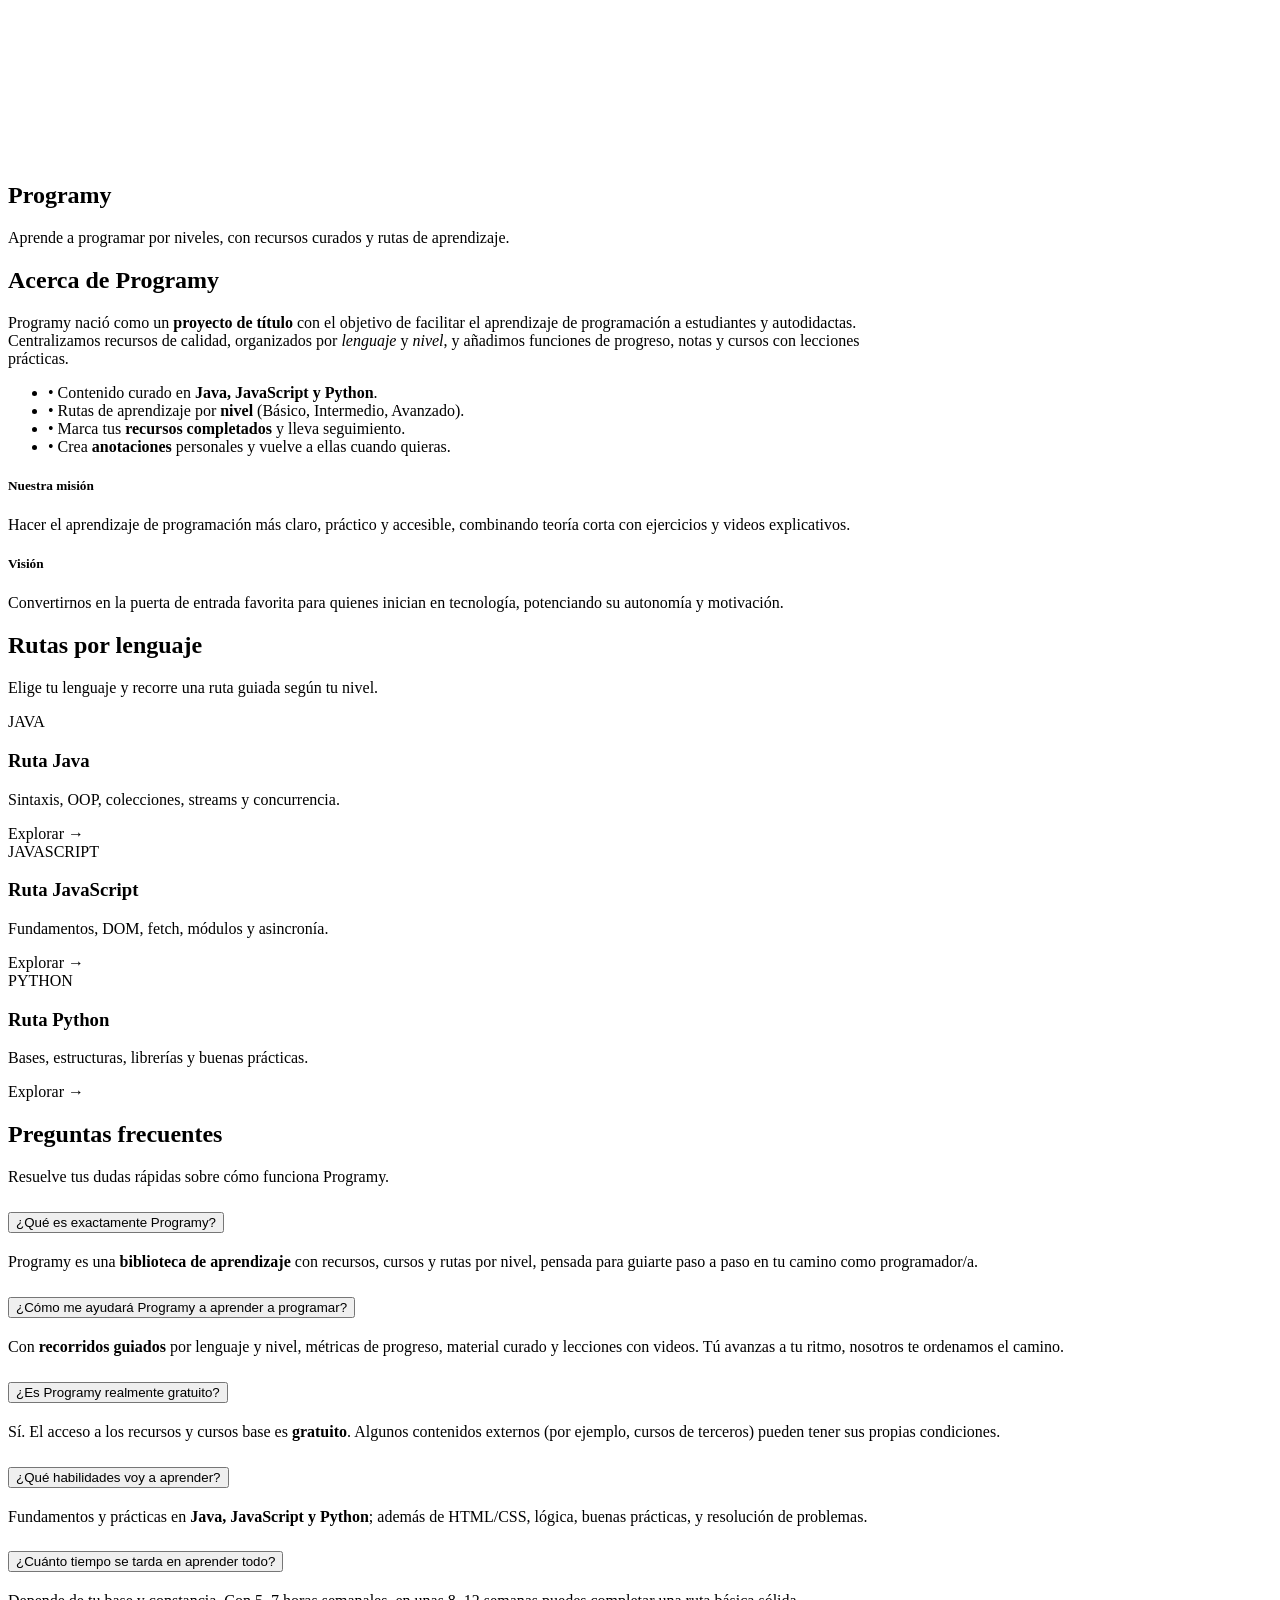
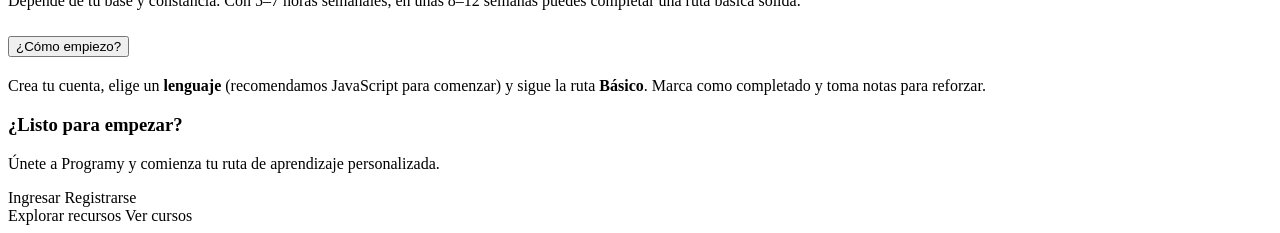
<file: src/main/resources/templates/index.html>
<!doctype html>
<html lang="es"
      xmlns:th="http://www.thymeleaf.org"
      xmlns:sec="https://www.thymeleaf.org/extras/spring-security">
<head th:replace="layout :: head('Programy - Biblioteca de Programación')"></head>
<body>

<!-- Navbar -->
<div th:replace="layout :: navbar"></div>

<main>

    <!-- =======================
         HERO con video en loop
         ======================= -->
    <section class="hero-video position-relative">
        <!-- Video en loop -->
        <video class="hero-video__bg" autoplay muted playsinline loop>
            <source th:src="@{/videos/Main-video.mp4}" type="video/mp4">
            Tu navegador no soporta videos HTML5.
        </video>

        <!-- Capa oscura -->
        <div class="hero-video__overlay"></div>

        <!-- Contenido (con animación) -->
        <div class="container hero-video__content text-center fade-in-up">
            <h1 class="display-5 fw-bold mb-2">Programy</h1>
            <p class="lead text-secondary mb-3">
                Aprende a programar por niveles, con recursos curados y rutas de aprendizaje.
            </p>
        </div>
    </section>

    <!-- =======================
         Acerca de Programy
         ======================= -->
    <section class="container py-5" id="about">
        <h2 class="mb-3 text-light fade-in-up">Acerca de Programy</h2>
        <p class="text-secondary mb-3 fade-in-up" style="max-width: 880px">
            Programy nació como un <strong>proyecto de título</strong> con el objetivo de facilitar el
            aprendizaje de programación a estudiantes y autodidactas. Centralizamos recursos de calidad,
            organizados por <em>lenguaje</em> y <em>nivel</em>, y añadimos funciones de progreso, notas y
            cursos con lecciones prácticas.
        </p>

        <!-- Stagger en columnas -->
        <div class="row g-4 align-items-start fade-stagger">
            <div class="col-lg-6 fade-in-up">
                <ul class="list-unstyled text-secondary">
                    <li class="mb-2">• Contenido curado en <strong>Java, JavaScript y Python</strong>.</li>
                    <li class="mb-2">• Rutas de aprendizaje por <strong>nivel</strong> (Básico, Intermedio, Avanzado).</li>
                    <li class="mb-2">• Marca tus <strong>recursos completados</strong> y lleva seguimiento.</li>
                    <li class="mb-2">• Crea <strong>anotaciones</strong> personales y vuelve a ellas cuando quieras.</li>
                </ul>
            </div>

            <div class="col-lg-6 fade-in-up">
                <div class="p-4 rounded-3 shadow-sm" style="background: var(--card); border:1px solid var(--border);">
                    <h5 class="mb-2 text-light">Nuestra misión</h5>
                    <p class="text-secondary mb-3">
                        Hacer el aprendizaje de programación más claro, práctico y accesible, combinando teoría corta
                        con ejercicios y videos explicativos.
                    </p>
                    <h5 class="mb-2 text-light">Visión</h5>
                    <p class="text-secondary mb-0">
                        Convertirnos en la puerta de entrada favorita para quienes inician en tecnología, potenciando
                        su autonomía y motivación.
                    </p>
                </div>
            </div>
        </div>
    </section>

    <!-- =======================
     Rutas por lenguaje
     ======================= -->
    <section class="container py-5" id="rutas">
        <h2 class="section-title mb-3 fade-in-up">Rutas por lenguaje</h2>
        <p class="text-muted mb-4 fade-in-up">Elige tu lenguaje y recorre una ruta guiada según tu nivel.</p>

        <div class="rutas-grid fade-stagger">
            <!-- JAVA -->
            <a class="ruta-card fade-in-up" th:href="@{/recursos(lenguaje='JAVA')}">
                <div class="ruta-card__badge">JAVA</div>
                <h3 class="ruta-card__title">Ruta Java</h3>
                <p class="ruta-card__desc">Sintaxis, OOP, colecciones, streams y concurrencia.</p>
                <span class="ruta-card__cta">Explorar →</span>
            </a>

            <!-- JavaScript -->
            <a class="ruta-card fade-in-up" th:href="@{/recursos(lenguaje='JAVASCRIPT')}">
                <div class="ruta-card__badge">JAVASCRIPT</div>
                <h3 class="ruta-card__title">Ruta JavaScript</h3>
                <p class="ruta-card__desc">Fundamentos, DOM, fetch, módulos y asincronía.</p>
                <span class="ruta-card__cta">Explorar →</span>
            </a>

            <!-- Python -->
            <a class="ruta-card fade-in-up" th:href="@{/recursos(lenguaje='PYTHON')}">
                <div class="ruta-card__badge">PYTHON</div>
                <h3 class="ruta-card__title">Ruta Python</h3>
                <p class="ruta-card__desc">Bases, estructuras, librerías y buenas prácticas.</p>
                <span class="ruta-card__cta">Explorar →</span>
            </a>
        </div>
    </section>

    <!-- =======================
         Preguntas Frecuentes
         ======================= -->
    <section class="container pb-5" id="faq">
        <h2 class="mb-3 text-light fade-in-up">Preguntas frecuentes</h2>
        <p class="text-secondary mb-4 fade-in-up">Resuelve tus dudas rápidas sobre cómo funciona Programy.</p>

        <div class="accordion accordion-flush app-accordion fade-in-up" id="faqProgramy">

            <div class="accordion-item">
                <h2 class="accordion-header" id="q1">
                    <button class="accordion-button collapsed" type="button" data-bs-toggle="collapse"
                            data-bs-target="#a1" aria-expanded="false" aria-controls="a1">
                        ¿Qué es exactamente Programy?
                    </button>
                </h2>
                <div id="a1" class="accordion-collapse collapse" aria-labelledby="q1" data-bs-parent="#faqProgramy">
                    <div class="accordion-body">
                        Programy es una <strong>biblioteca de aprendizaje</strong> con recursos, cursos y rutas por nivel,
                        pensada para guiarte paso a paso en tu camino como programador/a.
                    </div>
                </div>
            </div>

            <div class="accordion-item">
                <h2 class="accordion-header" id="q2">
                    <button class="accordion-button collapsed" type="button" data-bs-toggle="collapse"
                            data-bs-target="#a2" aria-expanded="false" aria-controls="a2">
                        ¿Cómo me ayudará Programy a aprender a programar?
                    </button>
                </h2>
                <div id="a2" class="accordion-collapse collapse" aria-labelledby="q2" data-bs-parent="#faqProgramy">
                    <div class="accordion-body">
                        Con <strong>recorridos guiados</strong> por lenguaje y nivel, métricas de progreso,
                        material curado y lecciones con videos. Tú avanzas a tu ritmo, nosotros te ordenamos el camino.
                    </div>
                </div>
            </div>

            <div class="accordion-item">
                <h2 class="accordion-header" id="q3">
                    <button class="accordion-button collapsed" type="button" data-bs-toggle="collapse"
                            data-bs-target="#a3" aria-expanded="false" aria-controls="a3">
                        ¿Es Programy realmente gratuito?
                    </button>
                </h2>
                <div id="a3" class="accordion-collapse collapse" aria-labelledby="q3" data-bs-parent="#faqProgramy">
                    <div class="accordion-body">
                        Sí. El acceso a los recursos y cursos base es <strong>gratuito</strong>. Algunos contenidos
                        externos (por ejemplo, cursos de terceros) pueden tener sus propias condiciones.
                    </div>
                </div>
            </div>

            <div class="accordion-item">
                <h2 class="accordion-header" id="q4">
                    <button class="accordion-button collapsed" type="button" data-bs-toggle="collapse"
                            data-bs-target="#a4" aria-expanded="false" aria-controls="a4">
                        ¿Qué habilidades voy a aprender?
                    </button>
                </h2>
                <div id="a4" class="accordion-collapse collapse" aria-labelledby="q4" data-bs-parent="#faqProgramy">
                    <div class="accordion-body">
                        Fundamentos y prácticas en <strong>Java, JavaScript y Python</strong>; además de HTML/CSS,
                        lógica, buenas prácticas, y resolución de problemas.
                    </div>
                </div>
            </div>

            <div class="accordion-item">
                <h2 class="accordion-header" id="q5">
                    <button class="accordion-button collapsed" type="button" data-bs-toggle="collapse"
                            data-bs-target="#a5" aria-expanded="false" aria-controls="a5">
                        ¿Cuánto tiempo se tarda en aprender todo?
                    </button>
                </h2>
                <div id="a5" class="accordion-collapse collapse" aria-labelledby="q5" data-bs-parent="#faqProgramy">
                    <div class="accordion-body">
                        Depende de tu base y constancia. Con 5–7 horas semanales, en unas 8–12 semanas puedes completar
                        una ruta básica sólida.
                    </div>
                </div>
            </div>

            <div class="accordion-item">
                <h2 class="accordion-header" id="q6">
                    <button class="accordion-button collapsed" type="button" data-bs-toggle="collapse"
                            data-bs-target="#a6" aria-expanded="false" aria-controls="a6">
                        ¿Cómo empiezo?
                    </button>
                </h2>
                <div id="a6" class="accordion-collapse collapse" aria-labelledby="q6" data-bs-parent="#faqProgramy">
                    <div class="accordion-body">
                        Crea tu cuenta, elige un <strong>lenguaje</strong> (recomendamos JavaScript para comenzar)
                        y sigue la ruta <strong>Básico</strong>. Marca como completado y toma notas para reforzar.
                    </div>
                </div>
            </div>

        </div>
    </section>
</main>

<!-- CTA final -->
<section class="container py-5" id="cta-final">
    <div class="cta-centered text-center fade-in-section">
        <h3 class="mb-2">¿Listo para empezar?</h3>
        <p class="text-muted mb-4">
            Únete a Programy y comienza tu ruta de aprendizaje personalizada.
        </p>

        <!-- Si el usuario NO está logueado -->
        <div sec:authorize="!isAuthenticated()">
            <a class="btn btn-primary btn-lg me-2" th:href="@{/auth/login}">Ingresar</a>
            <a class="btn btn-outline-light btn-lg" th:href="@{/auth/registro}">Registrarse</a>
        </div>

        <!-- Si el usuario SÍ está logueado -->
        <div sec:authorize="isAuthenticated()">
            <a class="btn btn-primary btn-lg me-2" th:href="@{/recursos}">Explorar recursos</a>
            <a class="btn btn-outline-light btn-lg" th:href="@{/cursos}">Ver cursos</a>
        </div>
    </div>
</section>

<!-- Footer -->
<div th:replace="layout :: footer"></div>
<script th:replace="layout :: scripts"></script>
<script th:replace="layout :: appjs"></script>

</body>
</html>
</file>
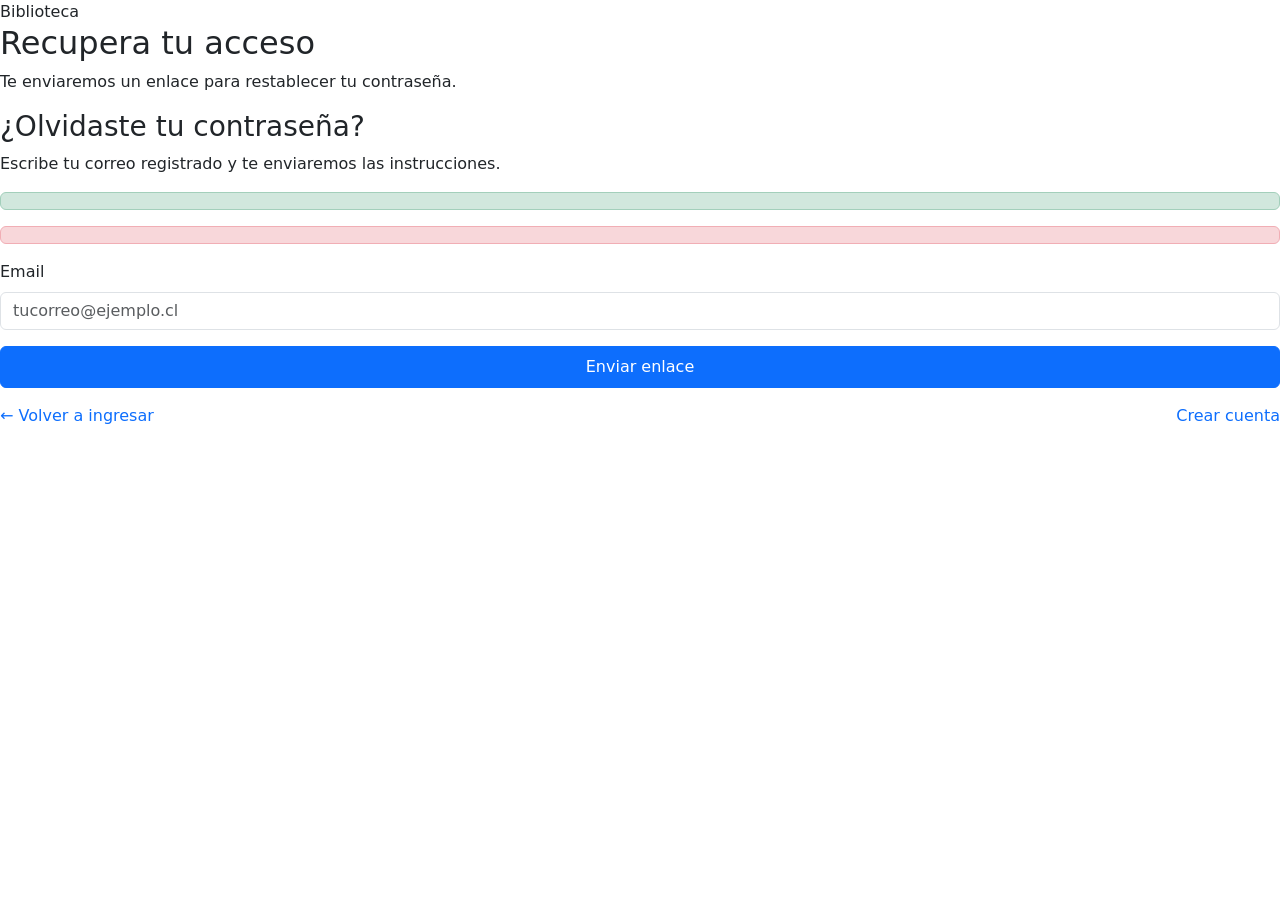
<file: src/main/resources/templates/auth/forgot.html>
<!doctype html>
<html lang="es" xmlns:th="http://www.thymeleaf.org">
<head>
    <meta charset="utf-8"><meta name="viewport" content="width=device-width,initial-scale=1">
    <title>Recuperar contraseña</title>
    <link href="https://cdn.jsdelivr.net/npm/bootstrap@5.3.3/dist/css/bootstrap.min.css" rel="stylesheet">
    <link rel="stylesheet" th:href="@{/css/app.css}">
</head>
<body>

<div class="auth-wrap">
    <!-- Imagen -->
    <section class="auth-hero">
        <div class="brand">Biblioteca</div>
        <div class="caption">
            <h2>Recupera tu acceso</h2>
            <p>Te enviaremos un enlace para restablecer tu contraseña.</p>
        </div>
    </section>

    <!-- Formulario -->
    <section class="auth-panel">
        <div class="auth-card">
            <h3 class="auth-title">¿Olvidaste tu contraseña?</h3>
            <p class="auth-muted">Escribe tu correo registrado y te enviaremos las instrucciones.</p>

            <!-- Mensajes -->
            <div th:if="${ok}" class="alert alert-success py-2" th:text="${ok}"></div>
            <div th:if="${error}" class="alert alert-danger py-2" th:text="${error}"></div>

            <form method="post" th:action="@{/auth/forgot}">
                <input type="hidden" th:name="${_csrf.parameterName}" th:value="${_csrf.token}"/>

                <div class="mb-3">
                    <label class="form-label">Email</label>
                    <input class="form-control" type="email" name="email" placeholder="tucorreo@ejemplo.cl" required>
                </div>

                <button class="btn btn-primary w-100 py-2">Enviar enlace</button>
            </form>

            <div class="d-flex justify-content-between align-items-center mt-3">
                <a th:href="@{/auth/login}" class="text-decoration-none">← Volver a ingresar</a>
                <a th:href="@{/auth/registro}" class="text-decoration-none">Crear cuenta</a>
            </div>
        </div>
    </section>
</div>

<script src="https://cdn.jsdelivr.net/npm/bootstrap@5.3.3/dist/js/bootstrap.bundle.min.js"></script>
<script th:src="@{/js/app.js}"></script>
</body>
</html>
</file>
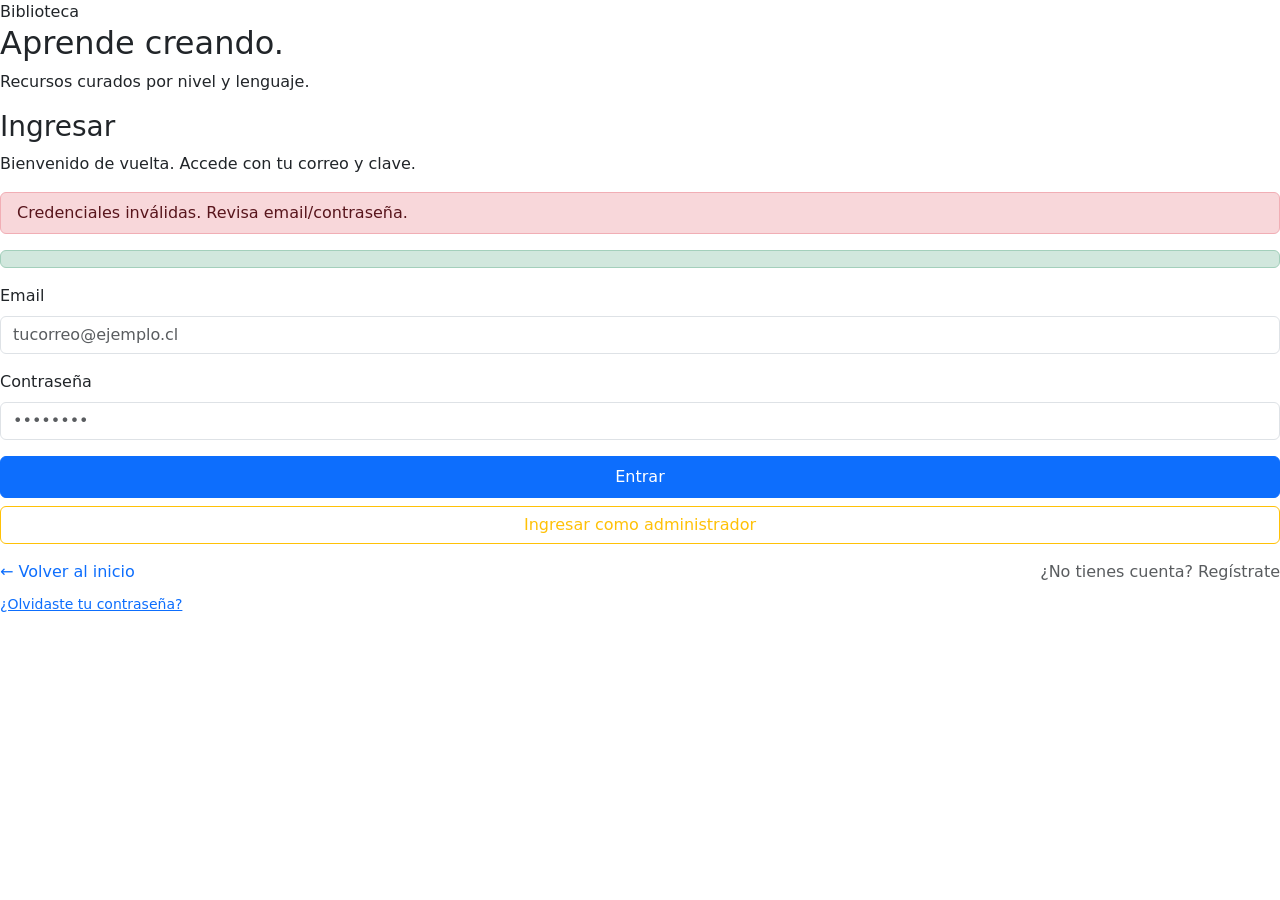
<file: src/main/resources/templates/auth/login.html>
<!doctype html>
<html lang="es" xmlns:th="http://www.thymeleaf.org">
<head>
    <meta charset="utf-8"><meta name="viewport" content="width=device-width,initial-scale=1">
    <title>Ingresar</title>
    <link href="https://cdn.jsdelivr.net/npm/bootstrap@5.3.3/dist/css/bootstrap.min.css" rel="stylesheet">
    <link rel="stylesheet" th:href="@{/css/app.css}">
</head>
<body>

<div class="auth-wrap">
    <section class="auth-hero">
        <div class="brand">Biblioteca</div>
        <div class="caption">
            <h2>Aprende creando.</h2>
            <p>Recursos curados por nivel y lenguaje.</p>
        </div>
    </section>

    <section class="auth-panel">
        <div class="auth-card">
            <h3 class="auth-title">Ingresar</h3>
            <p class="auth-muted">Bienvenido de vuelta. Accede con tu correo y clave.</p>

            <div th:if="${param.error}" class="alert alert-danger py-2">
                Credenciales inválidas. Revisa email/contraseña.
            </div>
            <div th:if="${ok}" class="alert alert-success py-2" th:text="${ok}"></div>

            <form method="post" th:action="@{/auth/login}">
                <input type="hidden" th:name="${_csrf.parameterName}" th:value="${_csrf.token}"/>

                <div class="mb-3">
                    <label class="form-label">Email</label>
                    <input id="loginEmail" class="form-control" type="email" name="username"
                           placeholder="tucorreo@ejemplo.cl" required>
                </div>

                <div class="mb-3">
                    <label class="form-label">Contraseña</label>
                    <input id="loginPass" class="form-control" type="password" name="password"
                           placeholder="••••••••" required>
                </div>

                <button class="btn btn-primary w-100 py-2">Entrar</button>

                <!-- ✅ Botón admin (autocompleta) -->
                <button type="button" class="btn btn-outline-warning w-100 mt-2"
                        onclick="fillAdmin()">
                    Ingresar como administrador
                </button>
            </form>

            <div class="d-flex justify-content-between align-items-center mt-3">
                <a th:href="@{/}" class="text-decoration-none">← Volver al inicio</a>
                <span class="text-muted">¿No tienes cuenta? <a th:href="@{/auth/registro}">Regístrate</a></span>
            </div>

            <div class="mt-2">
                <a th:href="@{/auth/forgot}" class="small">¿Olvidaste tu contraseña?</a>
            </div>
        </div>
    </section>
</div>

<script>
    function fillAdmin() {
        document.getElementById("loginEmail").value = "admin@demo.cl";
        document.getElementById("loginPass").value = "admin123";
    }
</script>

<script src="https://cdn.jsdelivr.net/npm/bootstrap@5.3.3/dist/js/bootstrap.bundle.min.js"></script>
<script th:src="@{/js/app.js}"></script>
</body>
</html>
</file>
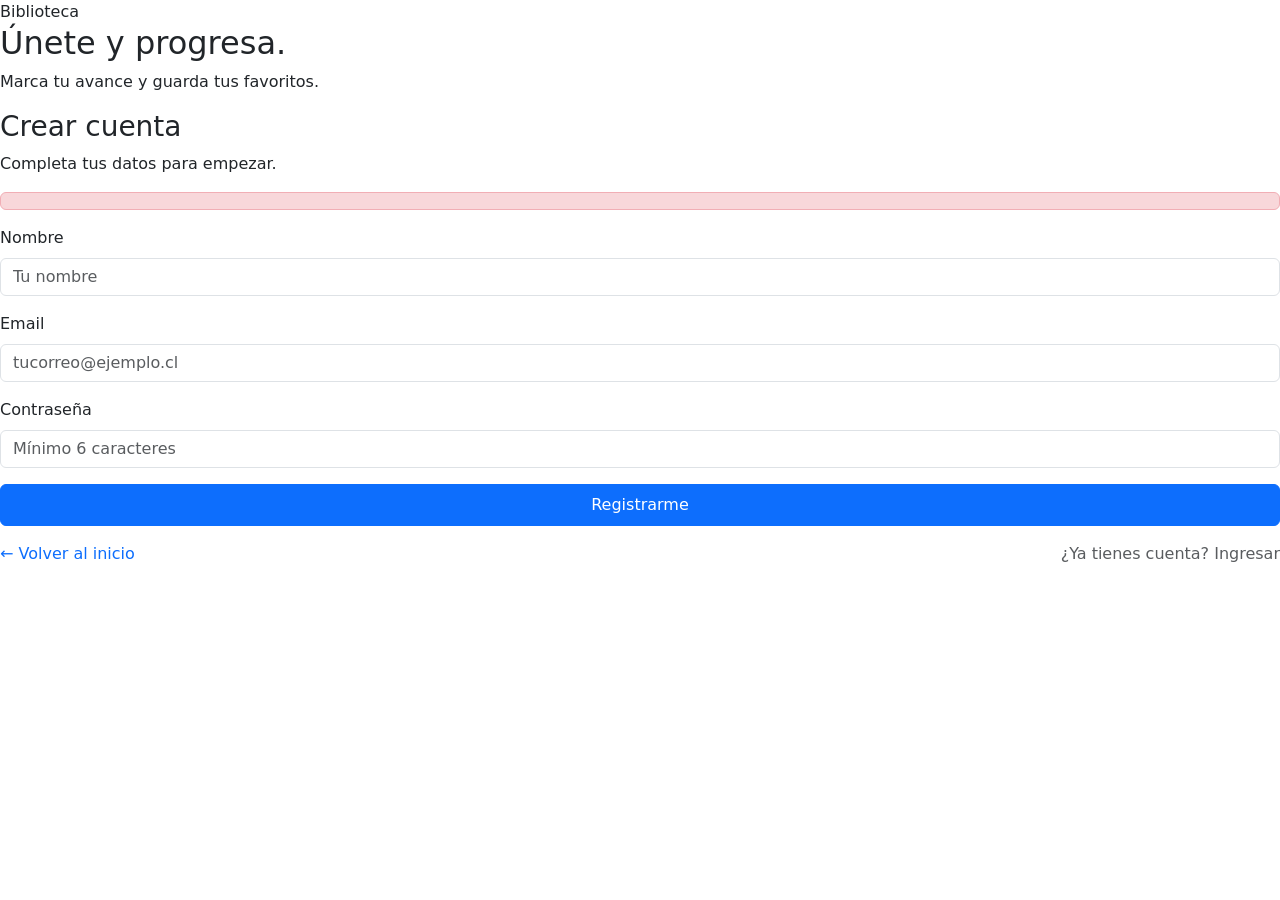
<file: src/main/resources/templates/auth/registro.html>
<!doctype html>
<html lang="es" xmlns:th="http://www.thymeleaf.org">
<head>
    <meta charset="utf-8"><meta name="viewport" content="width=device-width,initial-scale=1">
    <title>Crear cuenta</title>
    <link href="https://cdn.jsdelivr.net/npm/bootstrap@5.3.3/dist/css/bootstrap.min.css" rel="stylesheet">
    <link rel="stylesheet" th:href="@{/css/app.css}">
</head>
<body>

<div class="auth-wrap">
    <!-- Imagen -->
    <section class="auth-hero">
        <div class="brand">Biblioteca</div>
        <div class="caption">
            <h2>Únete y progresa.</h2>
            <p>Marca tu avance y guarda tus favoritos.</p>
        </div>
    </section>

    <!-- Formulario -->
    <section class="auth-panel">
        <div class="auth-card">
            <h3 class="auth-title">Crear cuenta</h3>
            <p class="auth-muted">Completa tus datos para empezar.</p>

            <div th:if="${error}" class="alert alert-danger py-2" th:text="${error}"></div>

            <form method="post" th:action="@{/auth/registro}">
                <input type="hidden" th:name="${_csrf.parameterName}" th:value="${_csrf.token}"/>

                <div class="mb-3">
                    <label class="form-label">Nombre</label>
                    <input class="form-control" name="nombre" placeholder="Tu nombre" required>
                </div>

                <div class="mb-3">
                    <label class="form-label">Email</label>
                    <input class="form-control" type="email" name="email" placeholder="tucorreo@ejemplo.cl" required>
                </div>

                <div class="mb-3">
                    <label class="form-label">Contraseña</label>
                    <input class="form-control" type="password" name="password" placeholder="Mínimo 6 caracteres" required minlength="6">
                </div>

                <button class="btn btn-primary w-100 py-2">Registrarme</button>
            </form>

            <div class="d-flex justify-content-between align-items-center mt-3">
                <a th:href="@{/}" class="text-decoration-none">← Volver al inicio</a>
                <span class="text-muted">¿Ya tienes cuenta? <a th:href="@{/auth/login}">Ingresar</a></span>
            </div>
        </div>
    </section>
</div>

<script src="https://cdn.jsdelivr.net/npm/bootstrap@5.3.3/dist/js/bootstrap.bundle.min.js"></script>
<script th:src="@{/js/app.js}"></script>
</body>
</html>
</file>
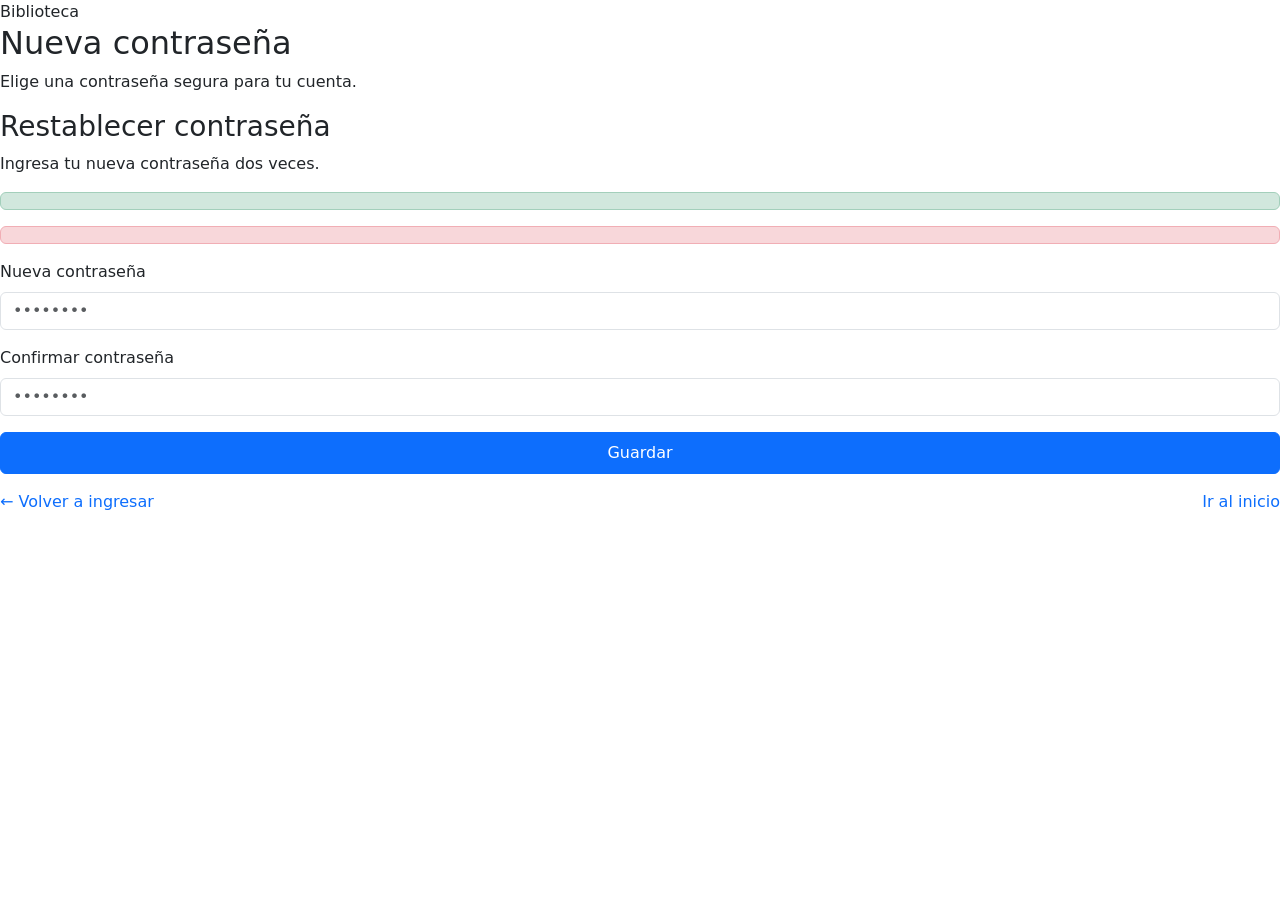
<file: src/main/resources/templates/auth/reset.html>
<!doctype html>
<html lang="es" xmlns:th="http://www.thymeleaf.org">
<head>
    <meta charset="utf-8"><meta name="viewport" content="width=device-width,initial-scale=1">
    <title>Restablecer contraseña</title>
    <link href="https://cdn.jsdelivr.net/npm/bootstrap@5.3.3/dist/css/bootstrap.min.css" rel="stylesheet">
    <link rel="stylesheet" th:href="@{/css/app.css}">
</head>
<body>

<div class="auth-wrap">
    <!-- Imagen -->
    <section class="auth-hero">
        <div class="brand">Biblioteca</div>
        <div class="caption">
            <h2>Nueva contraseña</h2>
            <p>Elige una contraseña segura para tu cuenta.</p>
        </div>
    </section>

    <!-- Formulario -->
    <section class="auth-panel">
        <div class="auth-card">
            <h3 class="auth-title">Restablecer contraseña</h3>
            <p class="auth-muted">Ingresa tu nueva contraseña dos veces.</p>

            <!-- Mensajes -->
            <div th:if="${ok}" class="alert alert-success py-2" th:text="${ok}"></div>
            <div th:if="${error}" class="alert alert-danger py-2" th:text="${error}"></div>

            <form method="post" th:action="@{/auth/reset}">
                <input type="hidden" th:name="${_csrf.parameterName}" th:value="${_csrf.token}"/>
                <input type="hidden" name="token" th:value="${token}"/>

                <div class="mb-3">
                    <label class="form-label">Nueva contraseña</label>
                    <input class="form-control" type="password" name="password" placeholder="••••••••" minlength="6" required>
                </div>

                <div class="mb-3">
                    <label class="form-label">Confirmar contraseña</label>
                    <input class="form-control" type="password" name="password2" placeholder="••••••••" minlength="6" required>
                </div>

                <button class="btn btn-primary w-100 py-2">Guardar</button>
            </form>

            <div class="d-flex justify-content-between align-items-center mt-3">
                <a th:href="@{/auth/login}" class="text-decoration-none">← Volver a ingresar</a>
                <a th:href="@{/}" class="text-decoration-none">Ir al inicio</a>
            </div>
        </div>
    </section>
</div>

<script src="https://cdn.jsdelivr.net/npm/bootstrap@5.3.3/dist/js/bootstrap.bundle.min.js"></script>
<script th:src="@{/js/app.js}"></script>
</body>
</html>
</file>
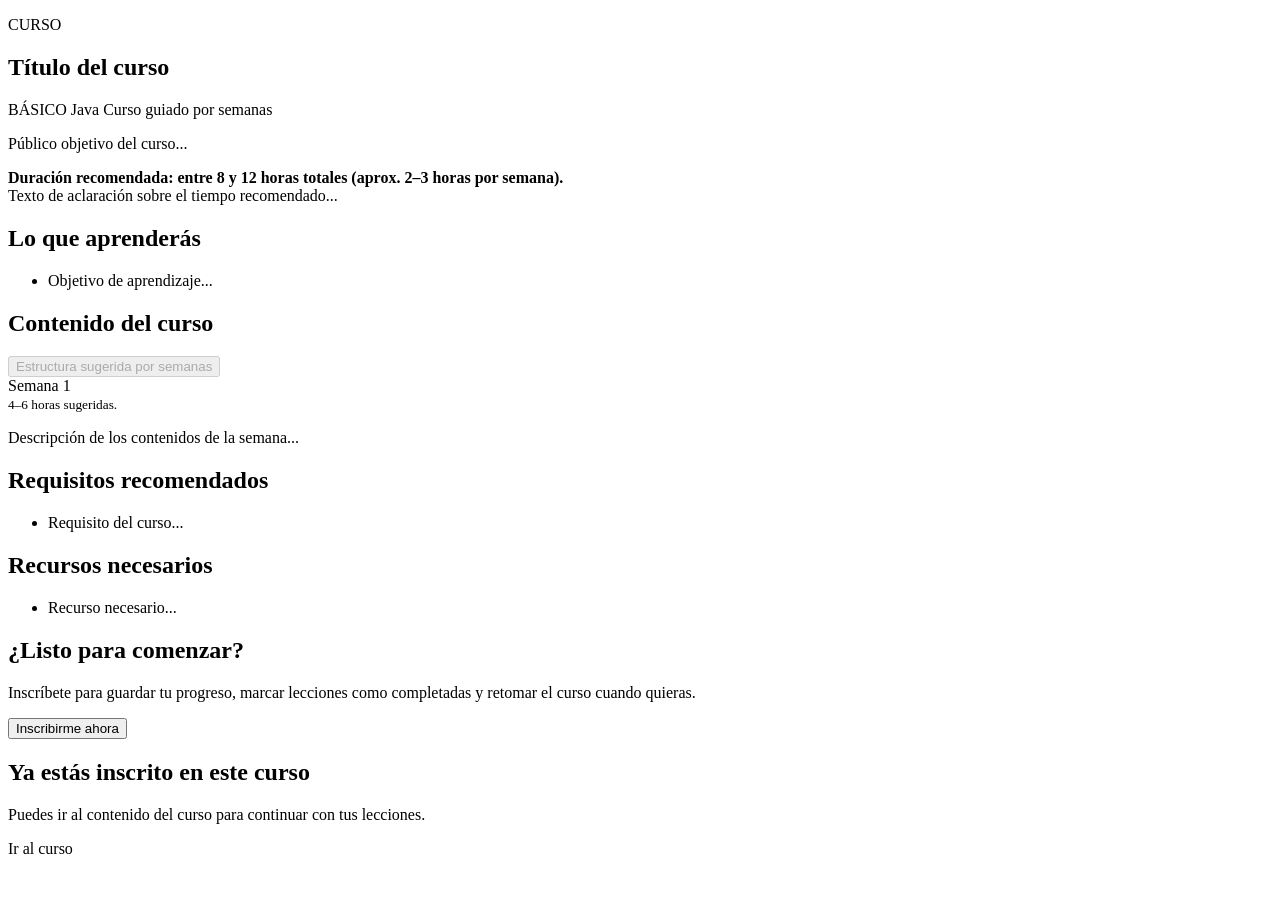
<file: src/main/resources/templates/cursos/descripcion.html>
<!doctype html>
<html lang="es"
      xmlns:th="http://www.thymeleaf.org"
      xmlns:sec="https://www.thymeleaf.org/extras/spring-security">

<head th:replace="~{layout :: head(${curso.titulo})}"></head>

<body class="bg-dark text-light">
<div th:replace="~{layout :: navbar}"></div>

<main class="container py-4 curso-detalle">

    <!-- ========================
         HEADER DEL CURSO
    ========================= -->
    <section class="mb-4">
        <p class="text-uppercase text-secondary mb-1">CURSO</p>

        <h1 class="h2 mb-2" th:text="${curso.titulo}">Título del curso</h1>

        <div class="d-flex flex-wrap align-items-center gap-2 mb-3">
            <span class="badge rounded-pill bg-primary"
                  th:text="${nivelNombre} ?: 'BÁSICO'">
                BÁSICO
            </span>
            <span class="badge rounded-pill bg-outline-light"
                  th:text="${lenguajeNombre} ?: 'Java'">
                Java
            </span>
            <span class="badge rounded-pill bg-outline-light">
                Curso guiado por semanas
            </span>
        </div>

        <p class="text-muted mb-2" th:text="${publicoObjetivo}">
            Público objetivo del curso...
        </p>

        <p class="small mb-0">
            <strong>
                Duración recomendada: entre 8 y 12 horas totales
                (aprox. 2–3 horas por semana).
            </strong><br>
            <span class="text-muted" th:text="${disclaimerTiempo}">
                Texto de aclaración sobre el tiempo recomendado...
            </span>
        </p>
    </section>

    <!-- ========================
         LO QUE APRENDERÁS
    ========================= -->
    <section class="mb-4">
        <h2 class="h4 mb-3">Lo que aprenderás</h2>
        <ul class="list-unstyled learning-list">
            <li class="d-flex align-items-start mb-2"
                th:each="item : ${loQueAprenderas}">
                <i class="bi bi-check-circle me-2 text-success"></i>
                <span th:text="${item}">Objetivo de aprendizaje...</span>
            </li>
        </ul>
    </section>

    <!-- ========================
         CONTENIDO DEL CURSO
    ========================= -->
    <section class="mb-5">
        <div class="d-flex justify-content-between align-items-center mb-3">
            <h2 class="h4 mb-0">Contenido del curso</h2>
            <button type="button" class="btn btn-sm btn-outline-light" disabled>
                Estructura sugerida por semanas
            </button>
        </div>

        <div class="row g-3">
            <div class="col-md-6"
                 th:each="sem, idx : ${semanas}">
                <div class="card bg-dark-2 border shadow-sm h-100">
                    <div class="card-body">
                        <div class="d-flex justify-content-between align-items-start mb-2">
                            <div>
                                <span class="badge bg-primary rounded-pill me-2"
                                      th:text="|Semana ${idx.index + 1}|">
                                    Semana 1
                                </span>
                                <!-- QUITAMOS el segundo "Semana 1" para que NO se repita -->
                            </div>
                            <small class="text-muted"
                                   th:text="${sem.duracion()}">
                                4–6 horas sugeridas.
                            </small>
                        </div>

                        <p class="text-muted mb-0"
                           th:text="${sem.detalle()}">
                            Descripción de los contenidos de la semana...
                        </p>
                    </div>
                </div>
            </div>
        </div>
    </section>

    <!-- ========================
         REQUISITOS / RECURSOS
    ========================= -->
    <section class="row gy-4 mb-5">
        <div class="col-md-6">
            <h2 class="h5 mb-3">Requisitos recomendados</h2>
            <ul class="list-unstyled">
                <li class="mb-2" th:each="req : ${requisitos}">
                    <i class="bi bi-dot"></i>
                    <span th:text="${req}">
                        Requisito del curso...
                    </span>
                </li>
            </ul>
        </div>

        <div class="col-md-6">
            <h2 class="h5 mb-3">Recursos necesarios</h2>
            <ul class="list-unstyled">
                <li class="mb-2" th:each="rec : ${recursos}">
                    <i class="bi bi-dot"></i>
                    <span th:text="${rec}">
                        Recurso necesario...
                    </span>
                </li>
            </ul>
        </div>
    </section>

    <!-- ========================
         CTA INSCRIPCIÓN
    ========================= -->
    <section class="inscribirse-box border rounded-3 p-4 bg-dark-2 mb-4">

        <!-- No inscrito -->
        <div th:if="${!inscrito}">
            <div class="d-flex flex-column flex-md-row justify-content-between align-items-md-center gap-3">
                <div>
                    <h2 class="h5 mb-1">¿Listo para comenzar?</h2>
                    <p class="mb-0 text-muted">
                        Inscríbete para guardar tu progreso, marcar lecciones como completadas
                        y retomar el curso cuando quieras.
                    </p>
                </div>
                <form th:action="@{|/cursos/${curso.id}/inscribirme|}" method="post">
                    <button class="btn btn-primary px-4" type="submit">Inscribirme ahora</button>
                </form>
            </div>
        </div>

        <!-- Ya inscrito -->
        <div th:if="${inscrito}">
            <div class="d-flex flex-column flex-md-row justify-content-between align-items-md-center gap-3">
                <div>
                    <h2 class="h5 mb-1">Ya estás inscrito en este curso</h2>
                    <p class="mb-0 text-muted">
                        Puedes ir al contenido del curso para continuar con tus lecciones.
                    </p>
                </div>
                <a class="btn btn-outline-light px-4"
                   th:href="@{|/cursos/${curso.id}|}">
                    Ir al curso
                </a>
            </div>
        </div>

    </section>

</main>

<script th:src="@{/js/bootstrap.bundle.min.js}"></script>
</body>
</html>
</file>
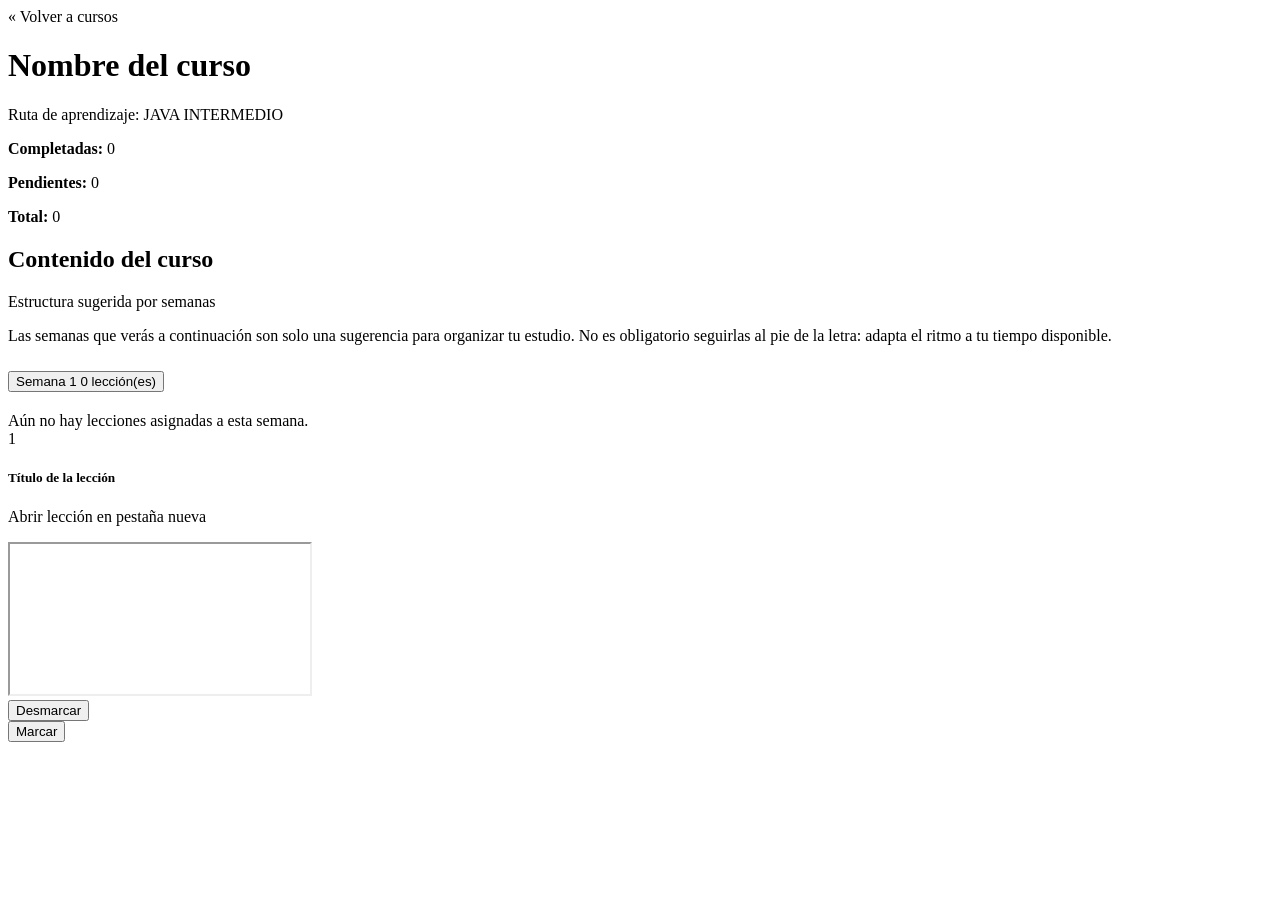
<file: src/main/resources/templates/cursos/detalle.html>
<!doctype html>
<html lang="es"
      xmlns:th="http://www.thymeleaf.org"
      xmlns:sec="https://www.thymeleaf.org/extras/spring-security">

<head th:replace="~{layout :: head(${cursoTitulo})}"></head>

<body>

<div th:replace="~{layout :: navbar}"></div>

<main class="container py-4">

    <!-- ========================
         HEADER DEL CURSO
    ========================= -->
    <div class="d-flex justify-content-between align-items-start mb-4">
        <div>
            <a th:href="@{/cursos}"
               class="text-decoration-none text-muted small">&laquo; Volver a cursos</a>

            <h1 class="mt-1 mb-2" th:text="${cursoTitulo}">Nombre del curso</h1>

            <p class="mb-2 small text-muted">
                Ruta de aprendizaje:
                <span class="badge bg-primary me-1" th:text="${curso.lenguaje}">JAVA</span>
                <span class="badge bg-secondary" th:text="${curso.nivel}">INTERMEDIO</span>
            </p>
        </div>

        <div class="text-end small card bg-dark border-secondary shadow-sm px-3 py-2 rounded-4">
            <p class="mb-1">
                <strong>Completadas:</strong>
                <span th:text="${completadas.size()}">0</span>
            </p>
            <p class="mb-1">
                <strong>Pendientes:</strong>
                <span th:text="${pendientes}">0</span>
            </p>
            <p class="mb-0">
                <strong>Total:</strong>
                <span th:text="${lecciones.size()}">0</span>
            </p>
        </div>
    </div>

    <!-- ========================
         CONTENIDO POR SEMANAS
    ========================= -->
    <div class="d-flex justify-content-between align-items-center mb-2">
        <h2 class="h5 mb-0">Contenido del curso</h2>
        <span class="badge rounded-pill bg-dark border border-secondary small px-3 py-2">
            Estructura sugerida por semanas
        </span>
    </div>

    <p class="text-muted small mb-3">
        Las semanas que verás a continuación son solo una sugerencia para organizar tu estudio.
        No es obligatorio seguirlas al pie de la letra: adapta el ritmo a tu tiempo disponible.
    </p>

    <!-- Acordeón de semanas (con tarjeta completa redondeada) -->
    <div class="accordion curso-accordion" id="accordionSemanas"
         th:if="${semanasGrupos != null and !#lists.isEmpty(semanasGrupos)}">

        <div class="accordion-item mb-3"
             th:each="grupo, stat : ${semanasGrupos}">

            <h2 class="accordion-header" th:attr="id=${'heading' + stat.index}">
                <button class="accordion-button collapsed fw-semibold"
                        type="button"
                        data-bs-toggle="collapse"
                        th:attr="data-bs-target=${'#semana' + stat.index}"
                        aria-expanded="false"
                        th:attrappend=" aria-controls=${'semana' + stat.index}">
                    <span th:text="'Semana ' + ${grupo.numero()}">Semana 1</span>
                    <span class="badge bg-secondary ms-2"
                          th:text="${#lists.size(grupo.lecciones())} + ' lección(es)'">
                        0 lección(es)
                    </span>
                </button>
            </h2>

            <div class="accordion-collapse collapse"
                 th:classappend="${stat.index == 0} ? ' show'"
                 th:attr="id=${'semana' + stat.index}"
                 th:attrappend=" aria-labelledby=${'heading' + stat.index}"
                 data-bs-parent="#accordionSemanas">

                <div class="accordion-body">

                    <div th:if="${#lists.isEmpty(grupo.lecciones())}"
                         class="text-muted small">
                        Aún no hay lecciones asignadas a esta semana.
                    </div>

                    <div class="vstack gap-3"
                         th:if="${!#lists.isEmpty(grupo.lecciones())}">
                        <div th:each="lec : ${grupo.lecciones()}"
                             class="d-flex align-items-start p-3 rounded-3 bg-body bg-opacity-10 border border-secondary">

                            <!-- NÚMERO -->
                            <div class="me-3">
                                <span class="badge rounded-pill bg-primary"
                                      th:text="${lec.orden}">1</span>
                            </div>

                            <!-- CONTENIDO DE LA LECCIÓN -->
                            <div class="flex-grow-1">
                                <h5 class="mb-1" th:text="${lec.titulo}">
                                    Título de la lección
                                </h5>

                                <p class="mb-2 small">
                                    <a th:href="${lec.url}" target="_blank"
                                       class="link-info text-decoration-none">
                                        Abrir lección en pestaña nueva
                                    </a>
                                </p>

                                <div th:if="${embedUrls[lec.id]}">
                                    <div class="ratio ratio-16x9">
                                        <iframe th:src="${embedUrls[lec.id]}"
                                                title="Video de la lección"
                                                loading="lazy"
                                                allowfullscreen
                                                class="rounded border border-dark-subtle">
                                        </iframe>
                                    </div>
                                </div>
                            </div>

                            <!-- BOTÓN MARCAR / DESMARCAR -->
                            <div class="ms-3">
                                <th:block th:if="${#lists.contains(completadas, lec.id)}">
                                    <form th:action="@{'/cursos/' + ${cursoId} + '/leccion/' + ${lec.id} + '/desmarcar'}"
                                          method="post">
                                        <input type="hidden"
                                               th:name="${_csrf.parameterName}"
                                               th:value="${_csrf.token}"/>
                                        <button type="submit"
                                                class="btn btn-sm btn-outline-warning">
                                            Desmarcar
                                        </button>
                                    </form>
                                </th:block>

                                <th:block th:unless="${#lists.contains(completadas, lec.id)}">
                                    <form th:action="@{'/cursos/' + ${cursoId} + '/leccion/' + ${lec.id} + '/completar'}"
                                          method="post">
                                        <input type="hidden"
                                               th:name="${_csrf.parameterName}"
                                               th:value="${_csrf.token}"/>
                                        <button type="submit"
                                                class="btn btn-sm btn-outline-success">
                                            Marcar
                                        </button>
                                    </form>
                                </th:block>
                            </div>

                        </div>
                    </div>

                </div>
            </div>
        </div>
    </div>

</main>

<div th:replace="~{layout :: footer}"></div>
<script th:replace="~{layout :: scripts}"></script>
<script th:replace="~{layout :: appjs}"></script>
</body>
</html>
</file>
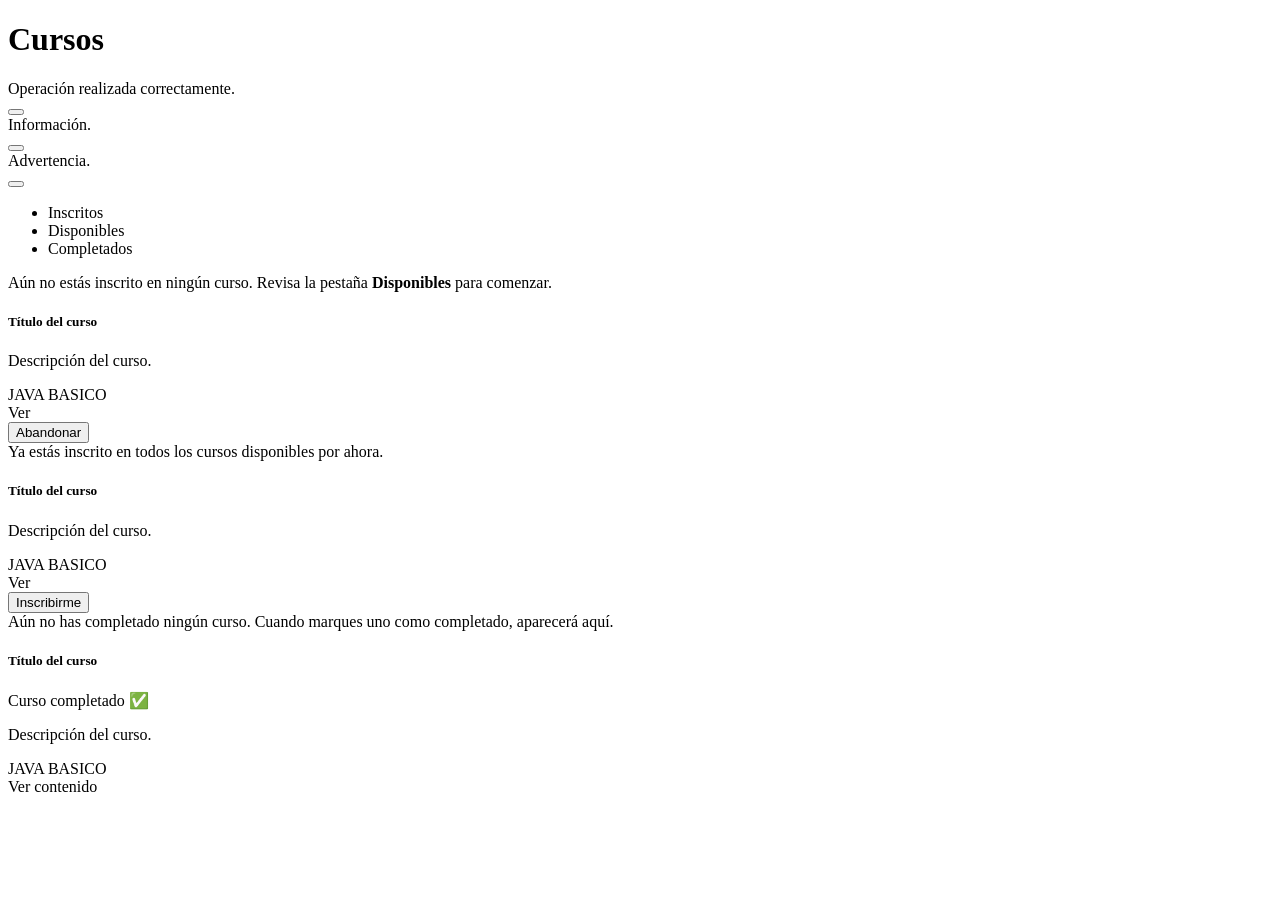
<file: src/main/resources/templates/cursos/lista.html>
<!doctype html>
<html lang="es"
      xmlns:th="http://www.thymeleaf.org"
      xmlns:sec="https://www.thymeleaf.org/extras/spring-security">

<head th:replace="~{layout :: head('Cursos')}"></head>
<body>

<div th:replace="~{layout :: navbar}"></div>

<main class="container py-4">

    <h1 class="mb-4">Cursos</h1>

    <!-- TOASTS -->
    <div class="toast-container position-fixed top-0 end-0 p-3" style="z-index: 2000;">
        <div th:if="${ok}" class="toast align-items-center text-bg-success border-0 show auto-dismiss shadow-lg" role="alert">
            <div class="d-flex">
                <div class="toast-body" th:text="${ok}">Operación realizada correctamente.</div>
                <button type="button" class="btn-close me-2 m-auto" data-bs-dismiss="toast" aria-label="Cerrar"></button>
            </div>
        </div>

        <div th:if="${info}" class="toast align-items-center text-bg-info border-0 show auto-dismiss shadow-lg" role="alert">
            <div class="d-flex">
                <div class="toast-body" th:text="${info}">Información.</div>
                <button type="button" class="btn-close me-2 m-auto" data-bs-dismiss="toast" aria-label="Cerrar"></button>
            </div>
        </div>

        <div th:if="${warn}" class="toast align-items-center text-bg-warning border-0 show auto-dismiss shadow-lg" role="alert">
            <div class="d-flex">
                <div class="toast-body" th:text="${warn}">Advertencia.</div>
                <button type="button" class="btn-close me-2 m-auto" data-bs-dismiss="toast" aria-label="Cerrar"></button>
            </div>
        </div>
    </div>

    <!-- Pestañas -->
    <ul class="nav nav-pills mb-3">
        <li class="nav-item">
            <a class="nav-link"
               th:classappend="${tab} == 'inscritos' ? ' active' : ''"
               th:href="@{/cursos(tab='inscritos')}">
                Inscritos
            </a>
        </li>
        <li class="nav-item">
            <a class="nav-link"
               th:classappend="${tab} == 'disponibles' ? ' active' : ''"
               th:href="@{/cursos(tab='disponibles')}">
                Disponibles
            </a>
        </li>
        <li class="nav-item">
            <a class="nav-link"
               th:classappend="${tab} == 'completados' ? ' active' : ''"
               th:href="@{/cursos(tab='completados')}">
                Completados
            </a>
        </li>
    </ul>

    <!-- TAB INSCRITOS -->
    <div th:if="${tab} == 'inscritos'">

        <div th:if="${#lists.isEmpty(inscritos)}" class="alert alert-info">
            Aún no estás inscrito en ningún curso. Revisa la pestaña <strong>Disponibles</strong> para comenzar.
        </div>

        <div class="row row-cols-1 row-cols-md-3 g-4" th:if="${!#lists.isEmpty(inscritos)}">
            <div class="col" th:each="curso : ${inscritos}">
                <div class="card h-100 shadow-sm bg-dark text-light border-secondary">
                    <div class="card-body d-flex flex-column">
                        <h5 class="card-title mb-2" th:text="${curso.titulo}">Título del curso</h5>

                        <p class="card-text small text-muted mb-3"
                           th:text="${curso.descripcion}">
                            Descripción del curso.
                        </p>

                        <div class="mb-3">
                            <span class="badge bg-primary me-2"
                                  th:text="${curso.lenguaje}">JAVA</span>
                            <span class="badge bg-secondary"
                                  th:text="${curso.nivel}">BASICO</span>
                        </div>

                        <div class="mt-auto d-flex gap-2">
                            <!-- Ver curso (lecciones) -->
                            <a class="btn btn-sm btn-outline-light flex-grow-1"
                               th:href="@{'/cursos/' + ${curso.id}}">
                                Ver
                            </a>

                            <!-- Abandonar -->
                            <form th:action="@{'/cursos/' + ${curso.id} + '/abandonar'}"
                                  method="post" class="m-0">
                                <input type="hidden" th:name="${_csrf.parameterName}" th:value="${_csrf.token}"/>
                                <button type="submit" class="btn btn-sm btn-outline-danger">
                                    Abandonar
                                </button>
                            </form>
                        </div>
                    </div>
                </div>
            </div>
        </div>
    </div>

    <!-- TAB DISPONIBLES -->
    <div th:if="${tab} == 'disponibles'">

        <div th:if="${#lists.isEmpty(disponibles)}" class="alert alert-success">
            Ya estás inscrito en todos los cursos disponibles por ahora.
        </div>

        <div class="row row-cols-1 row-cols-md-3 g-4" th:if="${!#lists.isEmpty(disponibles)}">
            <div class="col" th:each="curso : ${disponibles}">
                <div class="card h-100 shadow-sm bg-dark text-light border-secondary">
                    <div class="card-body d-flex flex-column">
                        <h5 class="card-title mb-2" th:text="${curso.titulo}">Título del curso</h5>

                        <p class="card-text small text-muted mb-3"
                           th:text="${curso.descripcion}">
                            Descripción del curso.
                        </p>

                        <div class="mb-3">
                            <span class="badge bg-primary me-2"
                                  th:text="${curso.lenguaje}">JAVA</span>
                            <span class="badge bg-secondary"
                                  th:text="${curso.nivel}">BASICO</span>
                        </div>

                        <div class="mt-auto d-flex gap-2">
                            <!-- Ver descripción estilo Udemy -->
                            <a class="btn btn-sm btn-outline-info flex-grow-1"
                               th:href="@{'/cursos/' + ${curso.id} + '/descripcion'}">
                                Ver
                            </a>

                            <!-- Inscribirme -->
                            <form th:action="@{'/cursos/' + ${curso.id} + '/inscribirme'}"
                                  method="post" class="m-0">
                                <input type="hidden" th:name="${_csrf.parameterName}" th:value="${_csrf.token}"/>
                                <button type="submit" class="btn btn-sm btn-outline-success">
                                    Inscribirme
                                </button>
                            </form>
                        </div>
                    </div>
                </div>
            </div>
        </div>

    </div>

    <!-- TAB COMPLETADOS -->
    <div th:if="${tab} == 'completados'">

        <div th:if="${#lists.isEmpty(completados)}" class="alert alert-secondary">
            Aún no has completado ningún curso. Cuando marques uno como completado, aparecerá aquí.
        </div>

        <div class="row row-cols-1 row-cols-md-3 g-4" th:if="${!#lists.isEmpty(completados)}">
            <div class="col" th:each="curso : ${completados}">
                <div class="card h-100 shadow-sm bg-dark text-light border-success">
                    <div class="card-body d-flex flex-column">
                        <h5 class="card-title mb-2" th:text="${curso.titulo}">Título del curso</h5>

                        <p class="text-success fw-semibold small mb-2">
                            Curso completado ✅
                        </p>

                        <p class="card-text small text-muted mb-3"
                           th:text="${curso.descripcion}">
                            Descripción del curso.
                        </p>

                        <div class="mb-3">
                            <span class="badge bg-primary me-2"
                                  th:text="${curso.lenguaje}">JAVA</span>
                            <span class="badge bg-secondary"
                                  th:text="${curso.nivel}">BASICO</span>
                        </div>

                        <div class="mt-auto">
                            <!-- Ver contenido nuevamente -->
                            <a class="btn btn-sm btn-outline-success w-100"
                               th:href="@{'/cursos/' + ${curso.id}}">
                                Ver contenido
                            </a>
                        </div>
                    </div>
                </div>
            </div>
        </div>

    </div>

</main>

<div th:replace="~{layout :: footer}"></div>
<script th:replace="~{layout :: scripts}"></script>
<script th:replace="~{layout :: appjs}"></script>
</body>
</html>
</file>
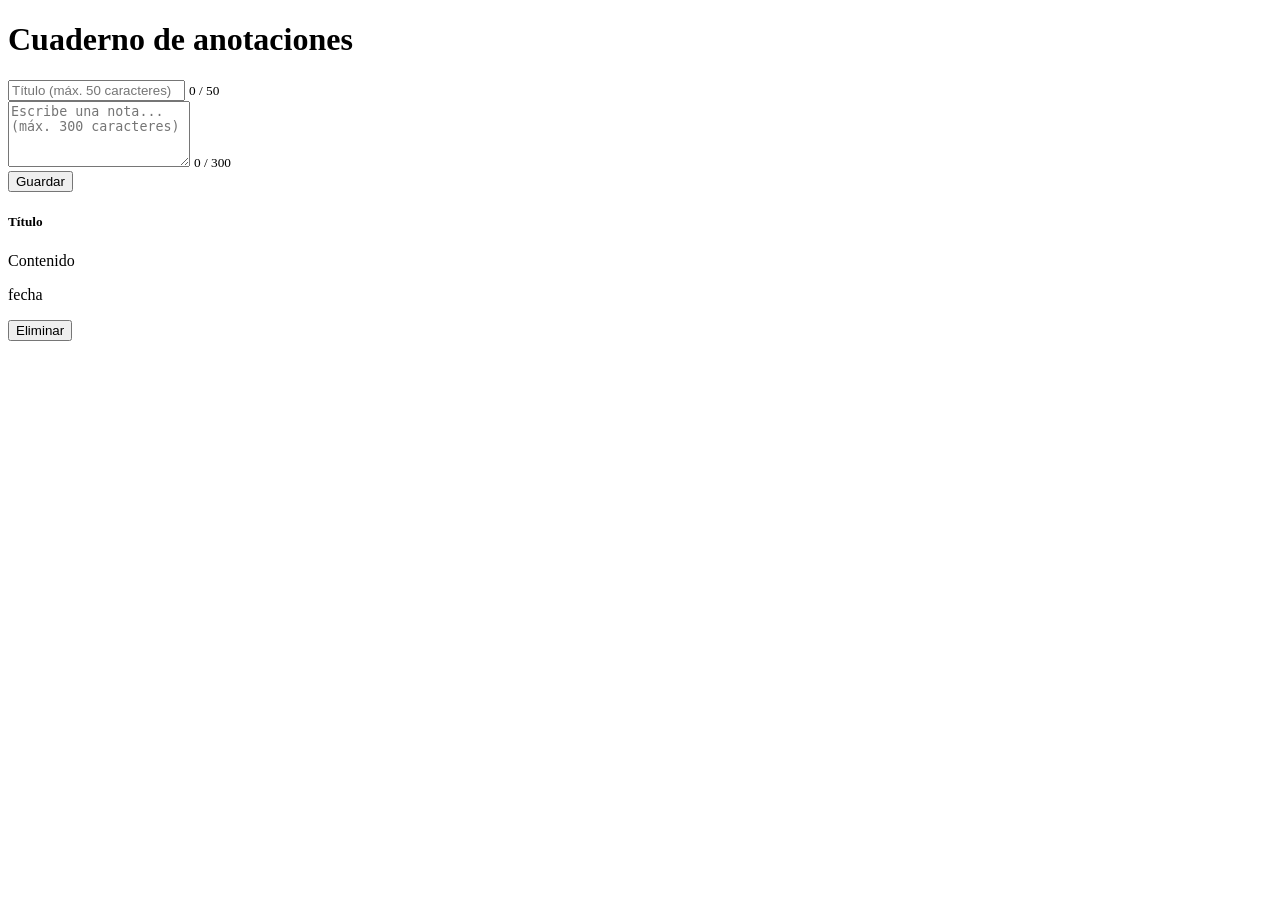
<file: src/main/resources/templates/notas/lista.html>
<!doctype html>
<html lang="es" xmlns:th="http://www.thymeleaf.org">
<head th:replace="layout :: head('Cuaderno de anotaciones')"></head>
<body>
<div th:replace="layout :: navbar"></div>

<main class="container py-4">
    <h1 class="mb-4">Cuaderno de anotaciones</h1>

    <!-- Formulario nueva nota -->
    <form th:action="@{/notas}" method="post" class="mb-4 d-flex flex-column gap-2">
        <!-- Campo título -->
        <div>
            <input type="text"
                   name="titulo"
                   class="form-control mb-1"
                   placeholder="Título (máx. 50 caracteres)"
                   maxlength="50"
                   id="tituloInput"
                   required>
            <small class="text-muted contador" id="tituloCount">0 / 50</small>
        </div>

        <!-- Campo descripción multilínea -->
        <div>
            <textarea name="contenido"
                      class="form-control mb-1"
                      placeholder="Escribe una nota... (máx. 300 caracteres)"
                      maxlength="300"
                      id="contenidoInput"
                      rows="4"
                      required></textarea>
            <small class="text-muted contador" id="contenidoCount">0 / 300</small>
        </div>

        <button class="btn btn-primary align-self-start">Guardar</button>
    </form>

    <!-- Lista de notas -->
    <div class="row g-3" th:if="${notas}">
        <div class="col-md-6 col-lg-4" th:each="n : ${notas}">
            <div class="card h-100 bg-dark text-light border-secondary shadow-sm">
                <div class="card-body">
                    <h5 th:text="${n.titulo}" class="fw-semibold text-white">Título</h5>
                    <p th:text="${n.contenido}" class="text-light small mb-2 white-space-pre-line">Contenido</p>
                    <p class="text-muted small mb-0"
                       th:text="${#temporals.format(n.actualizado, 'dd/MM/yyyy HH:mm')}">fecha</p>
                </div>
                <div class="card-footer border-secondary">
                    <form method="post" th:action="@{|/notas/${n.id}/eliminar|}">
                        <input type="hidden" th:name="${_csrf.parameterName}" th:value="${_csrf.token}">
                        <button class="btn btn-sm btn-outline-danger">Eliminar</button>
                    </form>
                </div>
            </div>
        </div>
    </div>
</main>

<div th:replace="layout :: footer"></div>
<script th:replace="layout :: scripts"></script>
<script th:replace="layout :: appjs"></script>

<!-- Contador dinámico -->
<script>
    document.addEventListener("DOMContentLoaded", () => {
        const titulo = document.getElementById("tituloInput");
        const contenido = document.getElementById("contenidoInput");
        const tituloCount = document.getElementById("tituloCount");
        const contenidoCount = document.getElementById("contenidoCount");

        if (titulo && contenido) {
            titulo.addEventListener("input", () => {
                tituloCount.textContent = `${titulo.value.length} / 50`;
                tituloCount.classList.toggle("text-warning", titulo.value.length > 45);
            });

            contenido.addEventListener("input", () => {
                contenidoCount.textContent = `${contenido.value.length} / 300`;
                contenidoCount.classList.toggle("text-warning", contenido.value.length > 270);
            });
        }
    });
</script>
</body>
</html>
</file>
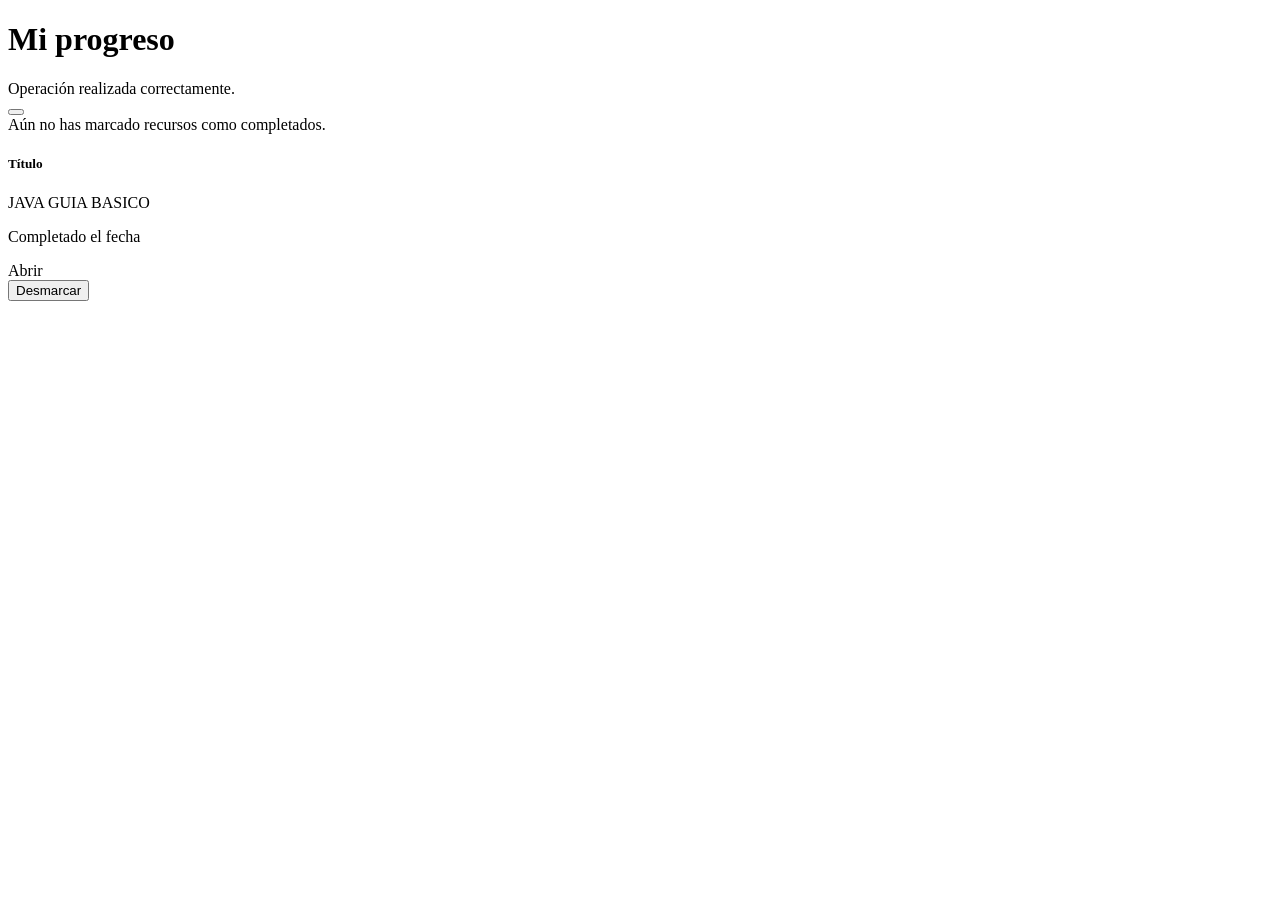
<file: src/main/resources/templates/perfil/progreso.html>
<!doctype html>
<html lang="es"
      xmlns:th="http://www.thymeleaf.org"
      xmlns:sec="https://www.thymeleaf.org/extras/spring-security">
<head th:replace="layout :: head('Mi progreso')"></head>
<body>
<div th:replace="layout :: navbar"></div>

<main class="container py-4">
    <h1 class="mb-4">Mi progreso</h1>
    <!-- TOAST / NOTIFICACIÓN -->
    <div class="toast-container position-fixed top-0 end-0 p-3" style="z-index: 2000;">
        <div th:if="${ok}" class="toast align-items-center text-bg-success border-0 show auto-dismiss shadow-lg" role="alert">
            <div class="d-flex">
                <div class="toast-body" th:text="${ok}">Operación realizada correctamente.</div>
                <button type="button" class="btn-close me-2 m-auto" data-bs-dismiss="toast" aria-label="Cerrar"></button>
            </div>
        </div>
    </div>

    <div th:if="${#lists.isEmpty(items)}" class="alert alert-info">
        Aún no has marcado recursos como completados.
    </div>

    <div class="row g-3" th:if="${!#lists.isEmpty(items)}">
        <div class="col-md-6 col-lg-4" th:each="p : ${items}">
            <div class="card h-100">
                <div class="card-body">
                    <h5 class="card-title" th:text="${p.recurso.titulo}">Título</h5>
                    <p class="card-text">
                        <span class="badge text-bg-dark" th:text="${p.recurso.lenguaje}">JAVA</span>
                        <span class="badge text-bg-info" th:text="${p.recurso.tipo}">GUIA</span>
                        <span class="badge text-bg-secondary" th:text="${p.recurso.nivel}">BASICO</span>
                    </p>
                    <p class="text-muted mb-0">
                        Completado el <span th:text="${#temporals.format(p.fecha, 'dd/MM/yyyy HH:mm')}">fecha</span>
                    </p>
                </div>
                <div class="card-footer d-flex justify-content-between align-items-center">
                    <a class="btn btn-sm btn-primary" th:href="${p.recurso.url}" target="_blank" rel="noopener">Abrir</a>
                    <form th:action="@{|/progreso/${p.recurso.id}/desmarcar|}" method="post" class="d-inline">
                        <input type="hidden" th:name="${_csrf.parameterName}" th:value="${_csrf.token}"/>
                        <input type="hidden" name="back" th:value="@{/perfil/progreso}"/>
                        <button class="btn btn-sm btn-outline-warning">Desmarcar</button>
                    </form>
                </div>
            </div>
        </div>
    </div>
</main>

<div th:replace="layout :: footer"></div>
<script th:replace="layout :: scripts"></script>
<script th:replace="layout :: appjs"></script>
</body>
</html>
</file>
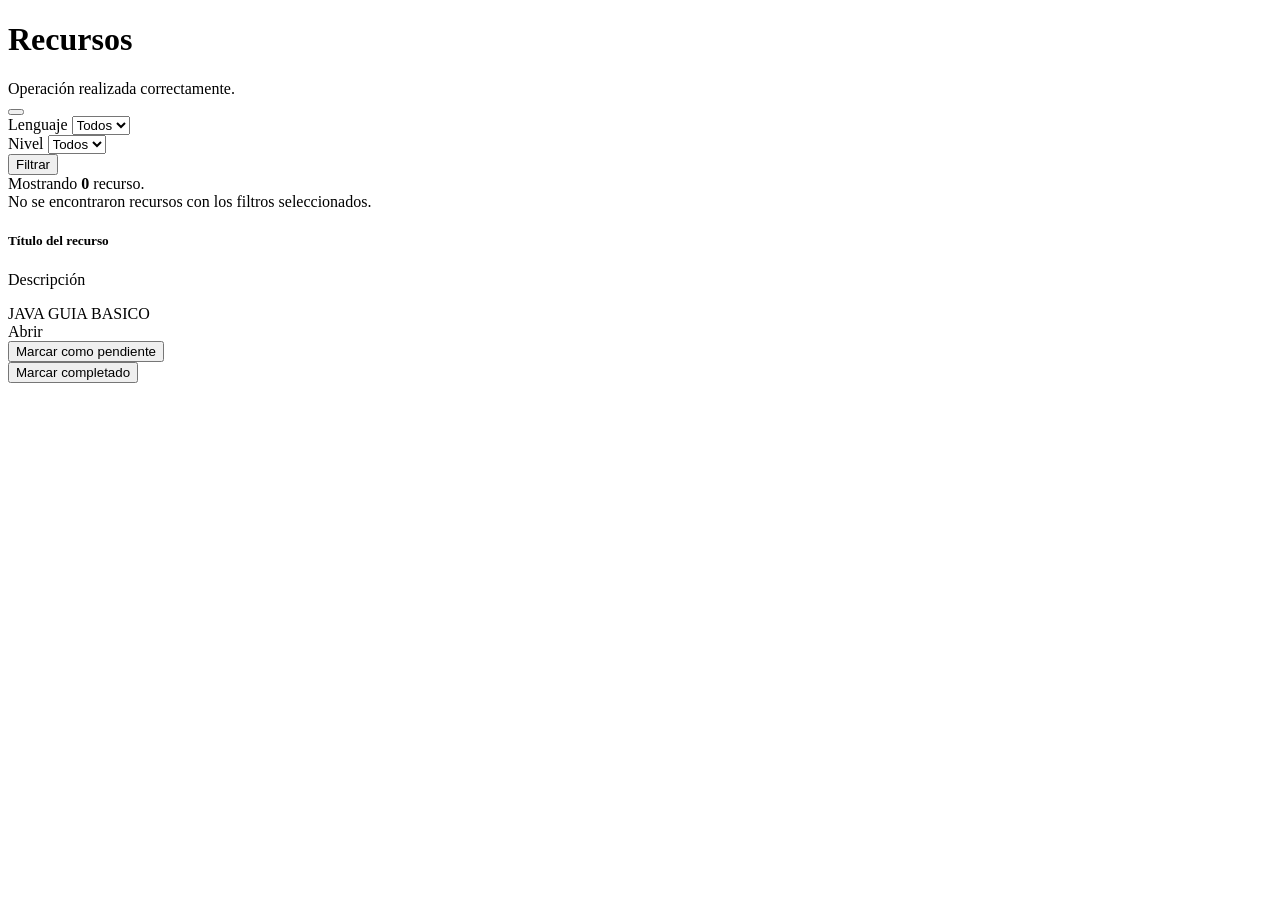
<file: src/main/resources/templates/recursos/lista.html>
<!doctype html>
<html lang="es" xmlns:th="http://www.thymeleaf.org">
<head th:replace="layout :: head('Recursos')"></head>
<body>

<div th:replace="layout :: navbar"></div>

<main class="container py-4">
    <h1 class="mb-4">Recursos</h1>

    <!-- TOAST / NOTIFICACIÓN -->
    <div class="toast-container position-fixed top-0 end-0 p-3" style="z-index: 2000;">
        <div th:if="${ok}" class="toast align-items-center text-bg-success border-0 show auto-dismiss shadow-lg" role="alert">
            <div class="d-flex">
                <div class="toast-body" th:text="${ok}">Operación realizada correctamente.</div>
                <button type="button" class="btn-close me-2 m-auto" data-bs-dismiss="toast" aria-label="Cerrar"></button>
            </div>
        </div>
    </div>

    <!-- Filtros -->
    <form method="get" th:action="@{/recursos}"
          class="row g-2 mb-4 align-items-end justify-content-between">

        <!-- Selects + botón -->
        <div class="col-md-auto d-flex flex-wrap align-items-end gap-3">
            <!-- Lenguaje -->
            <div>
                <label for="lenguaje" class="form-label mb-1">Lenguaje</label>
                <select id="lenguaje" name="lenguaje" class="form-select">
                    <option value="" th:selected="${selectedLenguaje == null}">Todos</option>
                    <option th:each="len : ${lenguajes}"
                            th:value="${len}"
                            th:text="${len}"
                            th:selected="${selectedLenguaje == len}">
                    </option>
                </select>
            </div>

            <!-- Nivel -->
            <div>
                <label for="nivel" class="form-label mb-1">Nivel</label>
                <select id="nivel" name="nivel" class="form-select">
                    <option value="" th:selected="${selectedNivel == null}">Todos</option>
                    <option th:each="niv : ${niveles}"
                            th:value="${niv}"
                            th:text="${niv}"
                            th:selected="${selectedNivel == niv}">
                    </option>
                </select>
            </div>

            <!-- Botón filtrar -->
            <div>
                <button type="submit" class="btn btn-primary mt-1">Filtrar</button>
            </div>
        </div>

        <!-- Contador (derecha) -->
        <div class="col-md-auto text-end mt-2 mt-md-0">
            <div th:if="${#lists.size(recursos) > 0}"
                 class="text-muted small fade-in">
                Mostrando
                <strong th:text="${#lists.size(recursos)}">0</strong>
                recurso<span th:text="${#lists.size(recursos) != 1 ? 's' : ''}"></span>.
            </div>

            <div th:if="${#lists.size(recursos) == 0}"
                 class="text-muted small fade-in">
                No se encontraron recursos con los filtros seleccionados.
            </div>
        </div>
    </form>

    <!-- Tarjetas -->
    <div class="row g-3">
        <div class="col-md-6 col-lg-4" th:each="r : ${recursos}">
            <div class="card h-100 shadow-sm bg-dark text-light border-secondary">
                <div class="card-body">
                    <h5 class="card-title text-light" th:text="${r.titulo}">Título del recurso</h5>
                    <p class="card-text text-secondary" th:text="${r.descripcion}">Descripción</p>
                    <div class="d-flex gap-2">
                        <span class="badge text-bg-dark" th:text="${r.lenguaje}">JAVA</span>
                        <span class="badge text-bg-info" th:text="${r.tipo}">GUIA</span>
                        <span class="badge text-bg-secondary" th:text="${r.nivel}">BASICO</span>
                    </div>
                </div>
                <div class="card-footer d-flex justify-content-between gap-2">
                    <a class="btn btn-sm btn-primary"
                       th:href="${r.url}"
                       target="_blank"
                       rel="noopener">
                        Abrir
                    </a>

                    <!-- BOTONES COMPLETAR / DESMARCAR -->
                    <div class="ms-auto">
                        <!-- Si está completado -> desmarcar -->
                        <form th:if="${completadosIds != null and #lists.contains(completadosIds, r.id)}"
                              th:action="@{|/progreso/${r.id}/desmarcar|}"
                              method="post"
                              class="d-inline">
                            <input type="hidden"
                                   th:name="${_csrf.parameterName}"
                                   th:value="${_csrf.token}"/>
                            <input type="hidden" name="back" th:value="@{/recursos}"/>
                            <button type="submit" class="btn btn-sm btn-outline-warning">
                                Marcar como pendiente
                            </button>
                        </form>

                        <!-- Si NO está completado -> marcar completado -->
                        <form th:if="${completadosIds == null or !#lists.contains(completadosIds, r.id)}"
                              th:action="@{|/progreso/${r.id}/completar|}"
                              method="post"
                              class="d-inline">
                            <input type="hidden"
                                   th:name="${_csrf.parameterName}"
                                   th:value="${_csrf.token}"/>
                            <input type="hidden" name="back" th:value="@{/recursos}"/>
                            <button type="submit" class="btn btn-sm btn-outline-success">
                                Marcar completado
                            </button>
                        </form>
                    </div>
                </div>
            </div>
        </div>
    </div>
</main>

<div th:replace="layout :: footer"></div>
<script th:replace="layout :: scripts"></script>
<script th:replace="layout :: appjs"></script>
</body>
</html>
</file>
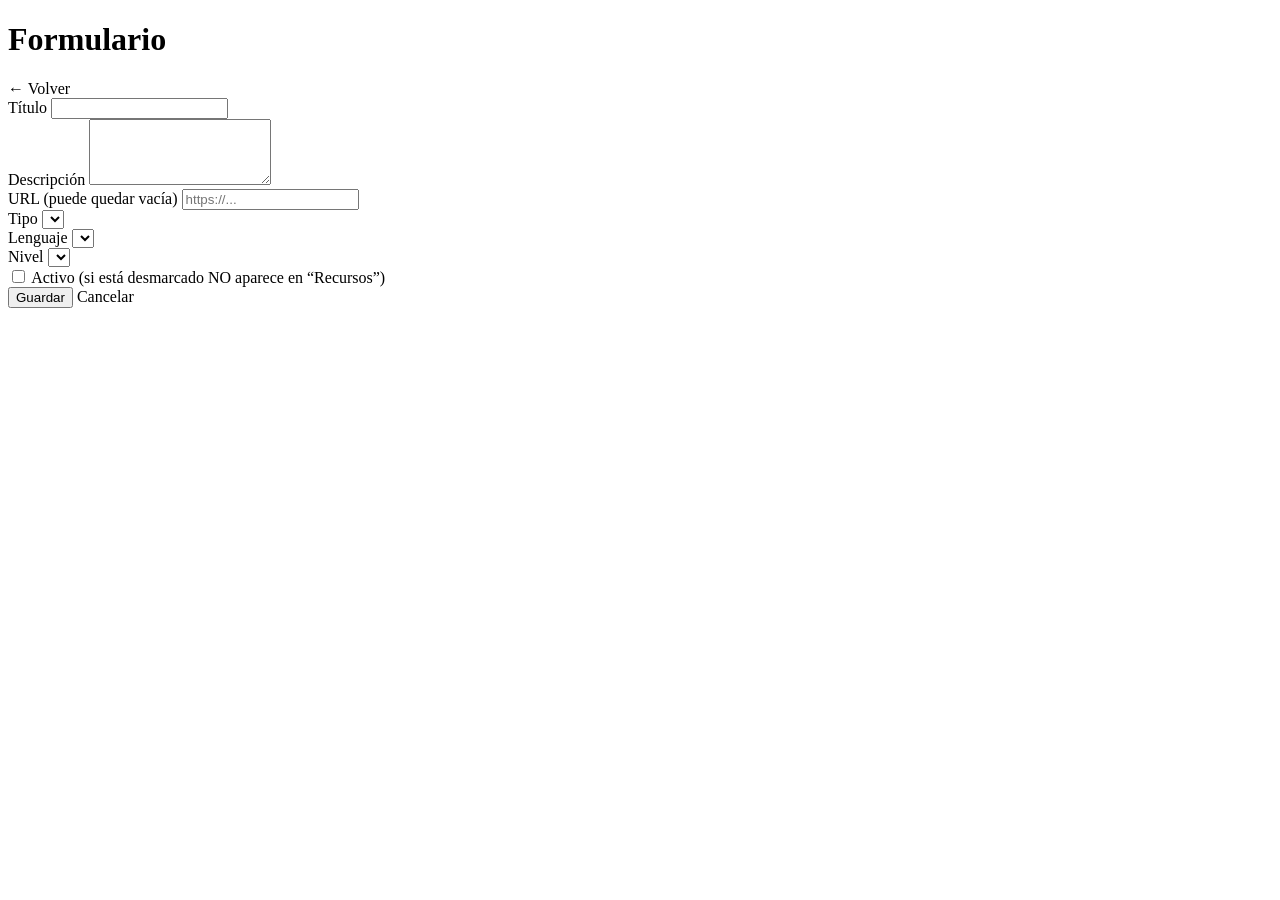
<file: src/main/resources/templates/admin/recursos/form.html>
<!doctype html>
<html lang="es"
      xmlns:th="http://www.thymeleaf.org">
<head th:replace="~{layout :: head(${title})}"></head>
<body>

<div th:replace="~{layout :: navbar}"></div>

<main class="container py-4" th:object="${item}">
    <div class="d-flex justify-content-between align-items-center mb-3">
        <h1 class="mb-0" th:text="${title}">Formulario</h1>
        <a class="btn btn-outline-secondary" th:href="@{/admin/recursos}">← Volver</a>
    </div>

    <form method="post"
          th:action="${item.id} != null ? @{|/admin/recursos/${item.id}|} : @{/admin/recursos}">
        <input type="hidden" th:name="${_csrf.parameterName}" th:value="${_csrf.token}"/>

        <div class="row g-3">
            <div class="col-12">
                <label class="form-label">Título</label>
                <input class="form-control" th:field="*{titulo}" required>
            </div>

            <div class="col-12">
                <label class="form-label">Descripción</label>
                <textarea class="form-control" th:field="*{descripcion}" rows="4"></textarea>
            </div>

            <div class="col-12">
                <label class="form-label">URL (puede quedar vacía)</label>
                <input class="form-control" th:field="*{url}" placeholder="https://...">
            </div>

            <div class="col-md-4">
                <label class="form-label">Tipo</label>
                <select class="form-select" th:field="*{tipo}">
                    <option th:each="t : ${tipos}" th:value="${t}" th:text="${t}"></option>
                </select>
            </div>

            <div class="col-md-4">
                <label class="form-label">Lenguaje</label>
                <select class="form-select" th:field="*{lenguaje}">
                    <option th:each="l : ${lenguajes}" th:value="${l}" th:text="${l}"></option>
                </select>
            </div>

            <div class="col-md-4">
                <label class="form-label">Nivel</label>
                <select class="form-select" th:field="*{nivel}">
                    <option th:each="n : ${niveles}" th:value="${n}" th:text="${n}"></option>
                </select>
            </div>

            <div class="col-12">
                <div class="form-check">
                    <input class="form-check-input" type="checkbox" th:field="*{activo}">
                    <label class="form-check-label">Activo (si está desmarcado NO aparece en “Recursos”)</label>
                </div>
            </div>

            <div class="col-12 d-flex gap-2 mt-2">
                <button class="btn btn-primary">Guardar</button>
                <a class="btn btn-outline-secondary" th:href="@{/admin/recursos}">Cancelar</a>
            </div>
        </div>
    </form>
</main>

<div th:replace="~{layout :: footer}"></div>
<script th:replace="~{layout :: scripts}"></script>
<script th:replace="~{layout :: appjs}"></script>
</body>
</html>
</file>
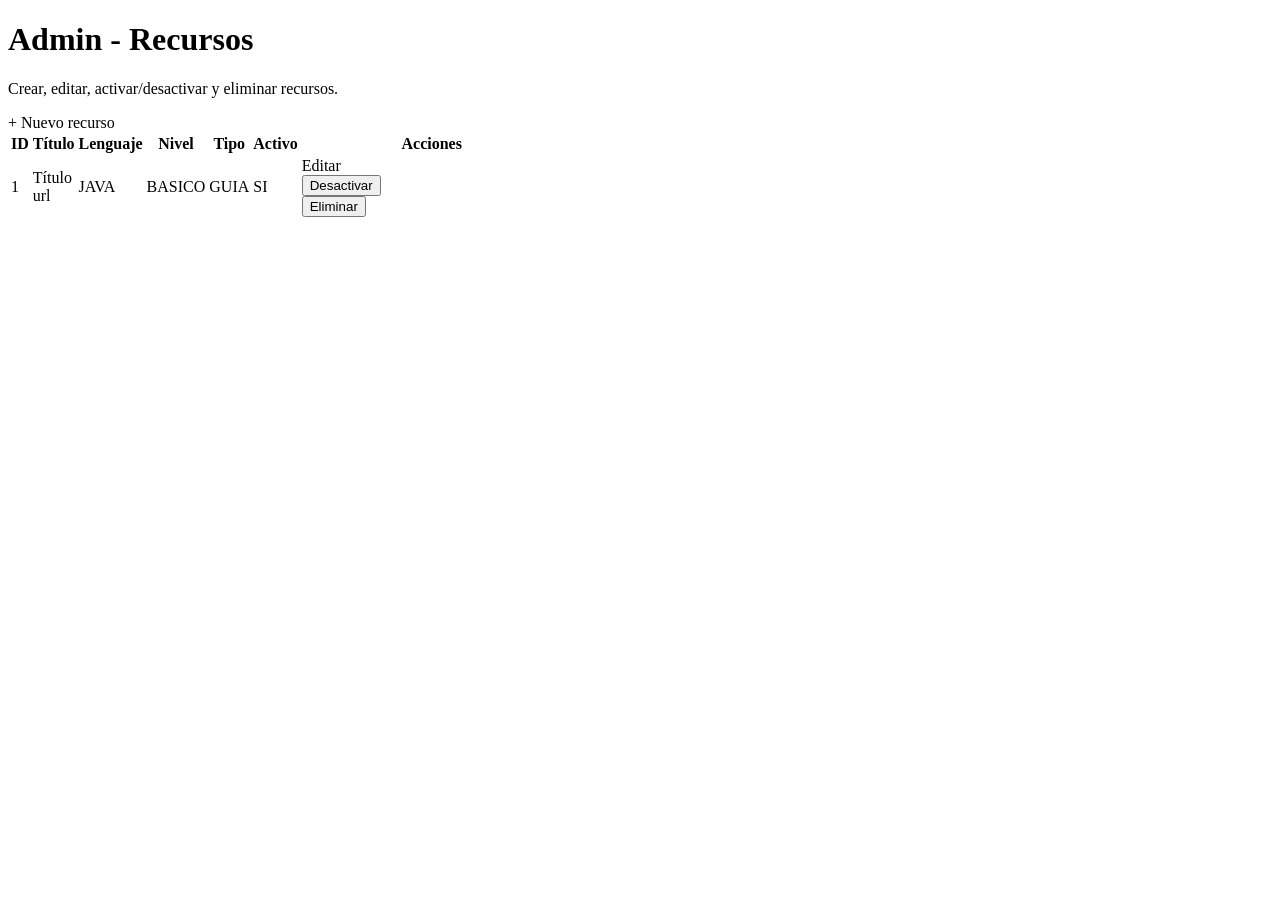
<file: src/main/resources/templates/admin/recursos/lista.html>
<!doctype html>
<html lang="es"
      xmlns:th="http://www.thymeleaf.org"
      xmlns:sec="https://www.thymeleaf.org/extras/spring-security">
<head th:replace="~{layout :: head('Admin - Recursos')}"></head>
<body>

<div th:replace="~{layout :: navbar}"></div>

<main class="container py-4">
    <div class="d-flex justify-content-between align-items-center mb-3">
        <div>
            <h1 class="mb-1">Admin - Recursos</h1>
            <p class="text-muted mb-0">Crear, editar, activar/desactivar y eliminar recursos.</p>
        </div>
        <a class="btn btn-primary" th:href="@{/admin/recursos/nuevo}">+ Nuevo recurso</a>
    </div>

    <div th:if="${ok}" class="alert alert-success" th:text="${ok}"></div>

    <div class="table-responsive">
        <table class="table table-dark table-striped align-middle">
            <thead>
            <tr>
                <th>ID</th>
                <th>Título</th>
                <th>Lenguaje</th>
                <th>Nivel</th>
                <th>Tipo</th>
                <th>Activo</th>
                <th style="width: 260px;">Acciones</th>
            </tr>
            </thead>
            <tbody>
            <tr th:each="r : ${items}">
                <td th:text="${r.id}">1</td>
                <td>
                    <div class="fw-semibold" th:text="${r.titulo}">Título</div>
                    <div class="small text-muted text-truncate" style="max-width: 520px;" th:text="${r.url}">url</div>
                </td>
                <td th:text="${r.lenguaje}">JAVA</td>
                <td th:text="${r.nivel}">BASICO</td>
                <td th:text="${r.tipo}">GUIA</td>
                <td>
                    <span class="badge"
                          th:classappend="${r.activo} ? ' text-bg-success' : ' text-bg-secondary'"
                          th:text="${r.activo} ? 'SI' : 'NO'">SI</span>
                </td>
                <td class="d-flex gap-2">
                    <a class="btn btn-sm btn-outline-info"
                       th:href="@{|/admin/recursos/${r.id}/editar|}">Editar</a>

                    <form th:action="@{|/admin/recursos/${r.id}/toggle|}" method="post" class="m-0">
                        <input type="hidden" th:name="${_csrf.parameterName}" th:value="${_csrf.token}"/>
                        <button class="btn btn-sm"
                                th:classappend="${r.activo} ? 'btn-outline-warning' : 'btn-outline-success'"
                                th:text="${r.activo} ? 'Desactivar' : 'Activar'">
                            Desactivar
                        </button>
                    </form>

                    <form th:action="@{|/admin/recursos/${r.id}/eliminar|}" method="post" class="m-0"
                          onsubmit="return confirm('¿Seguro que deseas eliminar este recurso?');">
                        <input type="hidden" th:name="${_csrf.parameterName}" th:value="${_csrf.token}"/>
                        <button class="btn btn-sm btn-outline-danger">Eliminar</button>
                    </form>
                </td>
            </tr>
            </tbody>
        </table>
    </div>
</main>

<div th:replace="~{layout :: footer}"></div>
<script th:replace="~{layout :: scripts}"></script>
<script th:replace="~{layout :: appjs}"></script>
</body>
</html>
</file>
